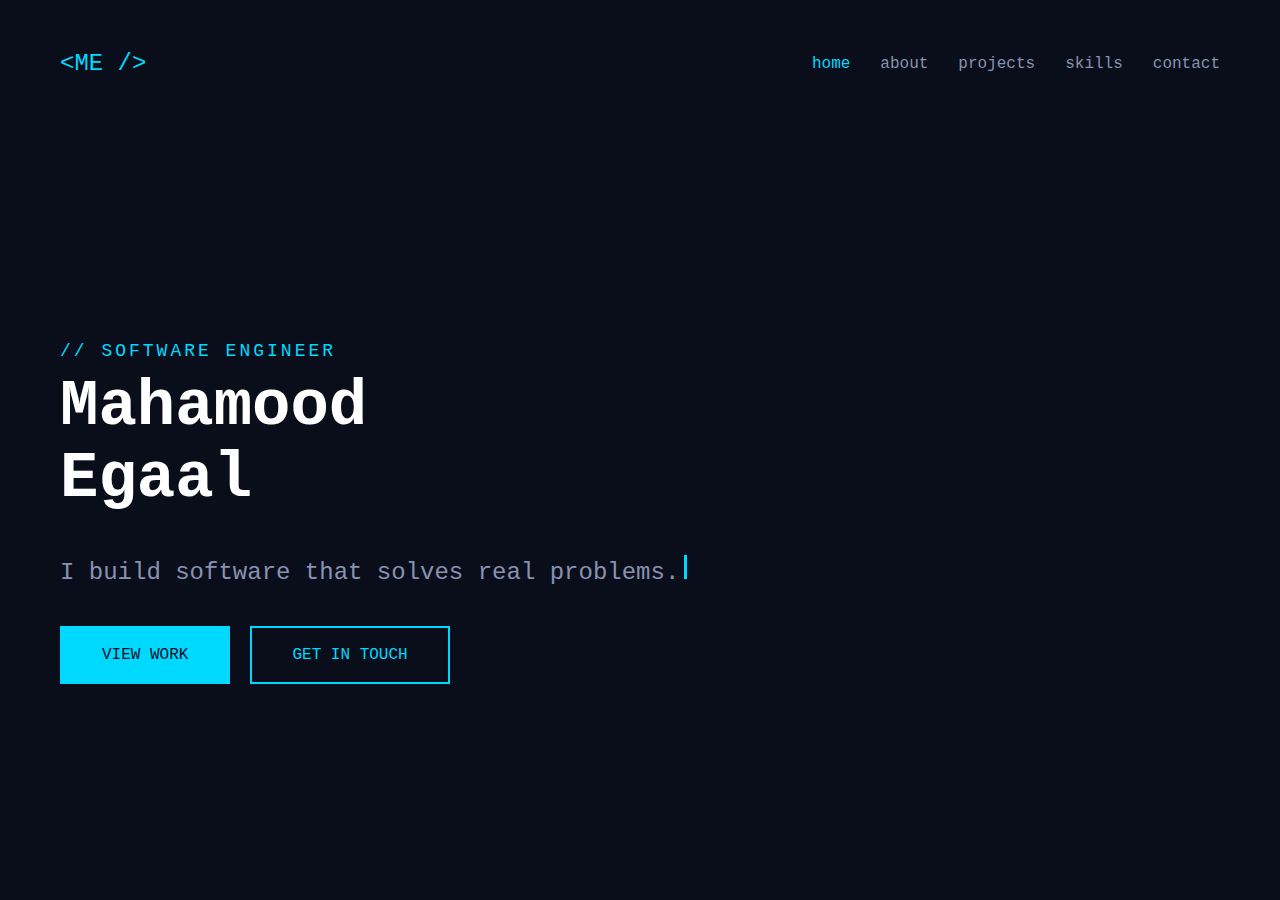
<file: Index.html>
<!DOCTYPE html>
<html lang="en">
<head>
    <meta charset="UTF-8">
    <meta name="viewport" content="width=device-width, initial-scale=1.0">
    <title>Mahamood Egaal - Software Engineer</title>
    <style>
        * {
            margin: 0;
            padding: 0;
            box-sizing: border-box;
        }

        body {
            font-family: 'Courier New', monospace;
            background: #0a0e1a;
            color: #e0e0e0;
            min-height: 100vh;
            overflow-x: hidden;
        }

        .container {
            max-width: 1200px;
            margin: 0 auto;
            padding: 20px;
        }

        /* Navigation */
        nav {
            display: flex;
            justify-content: space-between;
            align-items: center;
            padding: 30px 0;
            margin-bottom: 40px;
        }

        .logo {
            font-size: 24px;
            color: #00d9ff;
        }

        .nav-links {
            display: flex;
            gap: 30px;
            list-style: none;
        }

        .nav-links a {
            color: #8892b0;
            text-decoration: none;
            transition: color 0.3s;
            cursor: pointer;
            font-size: 16px;
        }

        .nav-links a:hover,
        .nav-links a.active {
            color: #00d9ff;
        }

        /* Section styling */
        .section {
            display: none;
            animation: fadeIn 0.5s;
            min-height: 70vh;
        }

        .section.active {
            display: block;
        }

        @keyframes fadeIn {
            from { opacity: 0; transform: translateY(20px); }
            to { opacity: 1; transform: translateY(0); }
        }

        .section-number {
            color: #00d9ff;
            font-size: 14px;
            margin-top: 40px;
            margin-bottom: 30px;
            letter-spacing: 2px;
        }

        h1 {
            font-size: 64px;
            font-weight: bold;
            margin-bottom: 20px;
            color: #fff;
        }

        h2 {
            font-size: 48px;
            font-weight: bold;
            margin-bottom: 40px;
            color: #fff;
        }

        h3 {
            font-size: 28px;
            margin-bottom: 15px;
            color: #fff;
        }

        p {
            line-height: 1.8;
            color: #8892b0;
            font-size: 18px;
            margin-bottom: 20px;
        }

        .highlight {
            color: #00d9ff;
        }

        /* Buttons */
        .btn-group {
            display: flex;
            gap: 20px;
            margin-top: 40px;
        }

        .btn {
            padding: 18px 40px;
            border: 2px solid #00d9ff;
            background: transparent;
            color: #00d9ff;
            font-size: 16px;
            cursor: pointer;
            transition: all 0.3s;
            text-decoration: none;
            display: inline-block;
            font-family: 'Courier New', monospace;
        }

        .btn-primary {
            background: #00d9ff;
            color: #0a0e27;
        }

        .btn:hover {
            background: #00d9ff;
            color: #0a0e27;
            transform: translateY(-2px);
        }

        .btn-primary:hover {
            background: transparent;
            color: #00d9ff;
        }

        /* Home Section */
        #home {
            display: flex;
            flex-direction: column;
            justify-content: center;
            padding-top: 100px;
        }

        .subtitle {
            font-size: 18px;
            color: #00d9ff;
            margin-bottom: 10px;
            letter-spacing: 3px;
        }

        .tagline {
            font-size: 24px;
            color: #8892b0;
            margin-top: 20px;
        }

        .cursor {
            display: inline-block;
            width: 3px;
            height: 24px;
            background: #00d9ff;
            animation: blink 1s infinite;
            margin-left: 5px;
        }

        @keyframes blink {
            0%, 50% { opacity: 1; }
            51%, 100% { opacity: 0; }
        }

        /* About Section */
        .code-block {
            background: rgba(0, 217, 255, 0.03);
            border: 1px solid rgba(0, 217, 255, 0.15);
            padding: 30px;
            margin: 30px 0;
            border-radius: 8px;
            font-family: 'Courier New', monospace;
        }

        .code-comment {
            color: #5a6b7f;
        }

        .code-key {
            color: #00d9ff;
        }

        .code-value {
            color: #ffd700;
        }

        /* Projects Section */
        .projects-grid {
            display: grid;
            grid-template-columns: repeat(auto-fit, minmax(400px, 1fr));
            gap: 30px;
            margin-top: 40px;
        }

        .project-card {
            background: rgba(0, 217, 255, 0.03);
            border: 1px solid rgba(0, 217, 255, 0.15);
            padding: 30px;
            border-radius: 8px;
            transition: all 0.3s;
        }

        .project-card:hover {
            transform: translateY(-5px);
            border-color: #00d9ff;
            background: rgba(0, 217, 255, 0.08);
        }

        .project-category {
            color: #00d9ff;
            font-size: 12px;
            letter-spacing: 2px;
            margin-bottom: 15px;
        }

        .project-tech {
            display: flex;
            flex-wrap: wrap;
            gap: 10px;
            margin-top: 20px;
        }

        .tech-tag {
            padding: 8px 16px;
            background: rgba(0, 217, 255, 0.1);
            border: 1px solid rgba(0, 217, 255, 0.3);
            border-radius: 4px;
            font-size: 14px;
            color: #8892b0;
        }

        /* Skills Section */
        .skills-category {
            margin-bottom: 40px;
        }

        .skills-category h4 {
            color: #8892b0;
            font-size: 14px;
            letter-spacing: 2px;
            margin-bottom: 20px;
        }

        .skills-grid {
            display: flex;
            flex-wrap: wrap;
            gap: 15px;
        }

        .skill-tag {
            padding: 12px 24px;
            background: transparent;
            border: 2px solid #00d9ff;
            border-radius: 25px;
            font-size: 16px;
            color: #00d9ff;
            transition: all 0.3s;
        }

        .skill-tag:hover {
            background: #00d9ff;
            color: #0a0e27;
        }

        /* Contact Section */
        .contact-form {
            max-width: 600px;
            margin-top: 40px;
        }

        .form-group {
            margin-bottom: 25px;
        }

        input, textarea {
            width: 100%;
            padding: 15px;
            background: rgba(0, 217, 255, 0.03);
            border: 1px solid rgba(0, 217, 255, 0.15);
            color: #e0e0e0;
            font-family: 'Courier New', monospace;
            font-size: 16px;
            border-radius: 4px;
            transition: all 0.3s;
        }

        input:focus, textarea:focus {
            outline: none;
            border-color: #00d9ff;
            background: rgba(0, 217, 255, 0.08);
        }

        input::placeholder, textarea::placeholder {
            color: #5a6b7f;
        }

        textarea {
            resize: vertical;
            min-height: 150px;
        }

        /* Responsive */
        @media (max-width: 768px) {
            h1 {
                font-size: 48px;
            }

            h2 {
                font-size: 36px;
            }

            .nav-links {
                gap: 15px;
            }

            .projects-grid {
                grid-template-columns: 1fr;
            }

            .btn-group {
                flex-direction: column;
            }
        }
    </style>
</head>
<body>
    <div class="container">
        <nav>
            <div class="logo">&lt;ME /&gt;</div>
            <ul class="nav-links">
                <li><a href="#" onclick="showSection('home', event)" class="active">home</a></li>
                <li><a href="#" onclick="showSection('about', event)">about</a></li>
                <li><a href="#" onclick="showSection('projects', event)">projects</a></li>
                <li><a href="#" onclick="showSection('skills', event)">skills</a></li>
                <li><a href="#" onclick="showSection('contact', event)">contact</a></li>
            </ul>
        </nav>

        <!-- HOME SECTION -->
        <section id="home" class="section active">
            <div class="subtitle">// SOFTWARE ENGINEER</div>
            <h1>Mahamood<br>Egaal</h1>
            <div class="tagline">I build software that solves real problems.<span class="cursor"></span></div>
            <div class="btn-group">
                <button class="btn btn-primary" onclick="showSection('projects', event)">VIEW WORK</button>
                <button class="btn" onclick="showSection('contact', event)">GET IN TOUCH</button>
            </div>
        </section>

        <!-- ABOUT SECTION -->
        <section id="about" class="section">
            <div class="section-number">01 // ABOUT</div>
            <h2>Who I Am</h2>
            <p>I'm a software engineer with <span class="highlight">3 years of experience</span> turning complex problems into elegant, scalable solutions. I work across the full stack, but I'm particularly passionate about building robust APIs and intuitive user interfaces.</p>
            <p>When you hire me, you get someone who cares about clean code, clear communication, and delivering on time. I've worked with startups and established companies alike, and I understand that great software is about solving business problems, not just writing code.</p>

            <div class="code-block">
                <div class="code-comment">// quick_stats.json</div>
                <br>
                <div><span class="code-key">"experience"</span>: <span class="code-value">"3 years"</span>,</div>
                <div><span class="code-key">"projects_delivered"</span>: <span class="code-value">25</span>,</div>
                <div><span class="code-key">"happy_clients"</span>: <span class="code-value">15</span>,</div>
                <div><span class="code-key">"availability"</span>: <span class="code-value">true</span></div>
            </div>
        </section>

        <!-- PROJECTS SECTION -->
        <section id="projects" class="section">
            <div class="section-number">02 // WORK</div>
            <h2>Selected Projects</h2>

            <div class="projects-grid">
                <div class="project-card">
                    <div class="project-category">FULL STACK</div>
                    <h3>Hidayat E-Learning Platform</h3>
                    <p>Full-featured educational e-learning platform designed to deliver structured courses, interactive user experiences, and Islamic educational blog content. Includes built-in eCommerce system for selling courses and digital products, user authentication, and responsive design for seamless access across devices.</p>
                    <div class="project-tech">
                        <span class="tech-tag">Django</span>
                        <span class="tech-tag">JavaScript</span>
                        <span class="tech-tag">CSS</span>
                        <span class="tech-tag">REST API</span>
                        <span class="tech-tag">PostgreSQL</span>
                    </div>
                </div>

                <div class="project-card">
                    <div class="project-category">FULL STACK</div>
                    <h3>TaxGen AI</h3>
                    <p>Collaborative, Chat Room-style platform designed to help users get top-tier support for their tax affairs. Users can create and join topic-based rooms to discuss tax issues in real time, share insights, and receive AI-assisted guidance. Built with focus on scalability, real-time communication, and mobile responsiveness.</p>
                    <div class="project-tech">
                        <span class="tech-tag">Django</span>
                        <span class="tech-tag">JavaScript</span>
                        <span class="tech-tag">CSS</span>
                        <span class="tech-tag">REST API</span>
                        <span class="tech-tag">MongoDB</span>
                        <span class="tech-tag">AI Integration</span>
                    </div>
                </div>
            </div>
        </section>

        <!-- SKILLS SECTION -->
        <section id="skills" class="section">
            <div class="section-number">03 // SKILLS</div>
            <h2>Tech Stack</h2>

            <div class="skills-category">
                <h4>LANGUAGES</h4>
                <div class="skills-grid">
                    <span class="skill-tag">JavaScript (ES6+)</span>
                    <span class="skill-tag">Python</span>
                    <span class="skill-tag">HTML5</span>
                    <span class="skill-tag">CSS3</span>
                    <span class="skill-tag">MySQL</span>
                </div>
            </div>

            <div class="skills-category">
                <h4>FRONTEND</h4>
                <div class="skills-grid">
                    <span class="skill-tag">React</span>
                    <span class="skill-tag">Tailwind CSS</span>
                </div>
            </div>

            <div class="skills-category">
                <h4>BACKEND</h4>
                <div class="skills-grid">
                    <span class="skill-tag">Django</span>
                    <span class="skill-tag">RESTful API Design</span>
                    <span class="skill-tag">API Integration</span>
                </div>
            </div>

            <div class="skills-category">
                <h4>CLOUD & DEVOPS</h4>
                <div class="skills-grid">
                    <span class="skill-tag">Azure</span>
                    <span class="skill-tag">AWS</span>
                    <span class="skill-tag">CI/CD Pipelines</span>
                    <span class="skill-tag">Git (GitLab)</span>
                    <span class="skill-tag">Script Automation</span>
                    <span class="skill-tag">Agile Workflows</span>
                </div>
            </div>
        </section>

        <!-- CONTACT SECTION -->
        <section id="contact" class="section">
            <div class="section-number">04 // CONTACT</div>
            <h2>Let's Work Together</h2>
            <p>Have a project in mind? I'm currently available for freelance work. Drop me a message and let's discuss how I can help.</p>

         <form class="contact-form" name="contact" method="POST" data-netlify="true">
           <input type="hidden" name="form-name" value="contact">
    
           <div class="form-group">
             <input type="text" name="name" placeholder="Your Name" required>
           </div>
           <div class="form-group">
            <input type="email" name="email" placeholder="Your Email" required>
           </div>
           <div class="form-group">
            <textarea name="message" placeholder="Tell me about your project..." required></textarea>
           </div>
           <button type="submit" class="btn btn-primary">SEND MESSAGE</button>
          </form>

        </section>
    </div>

    <script>
        function showSection(sectionId, event) {
            if (event) {
                event.preventDefault();
            }
            
            document.querySelectorAll('.section').forEach(section => {
                section.classList.remove('active');
            });

            document.getElementById(sectionId).classList.add('active');

            document.querySelectorAll('.nav-links a').forEach(link => {
                link.classList.remove('active');
            });
            
            if (event && event.target) {
                event.target.classList.add('active');
            }

            window.scrollTo({ top: 0, behavior: 'smooth' });
        }

        
    </script>
</body>
</html>
</file>
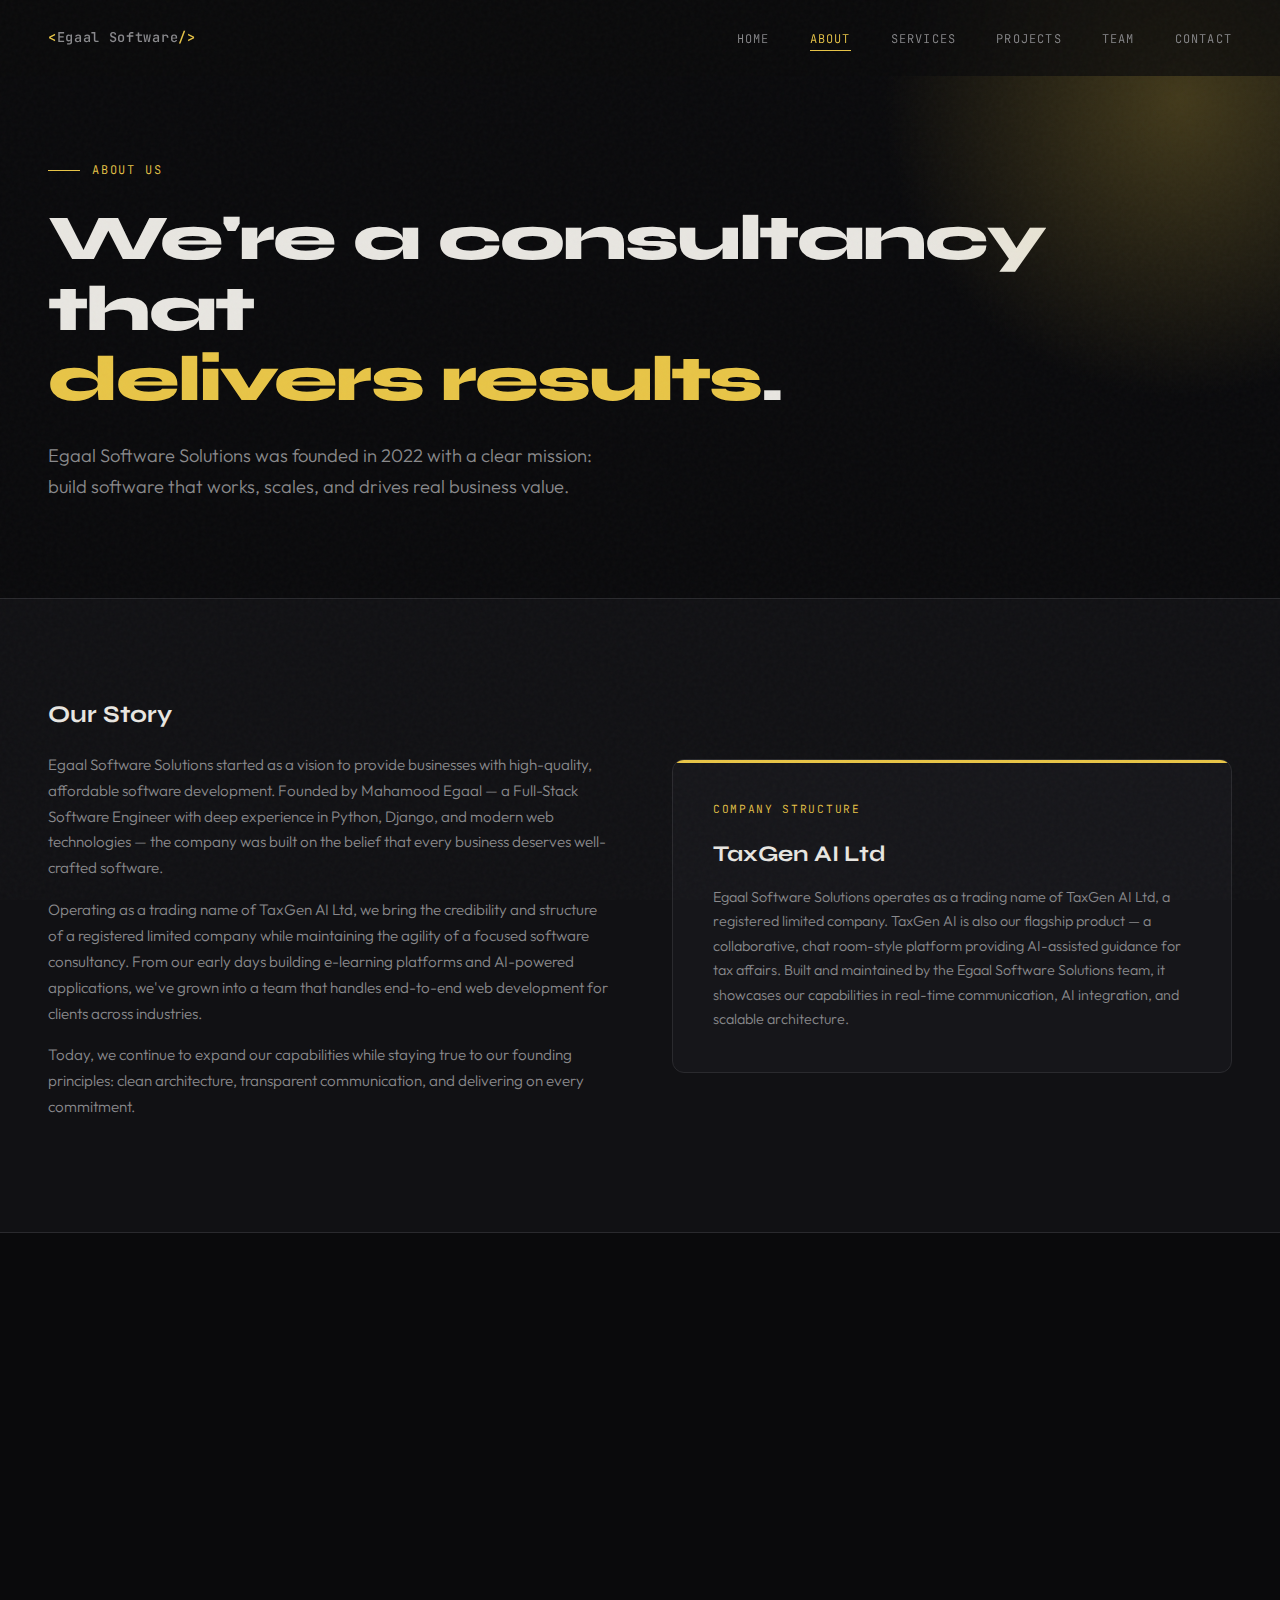
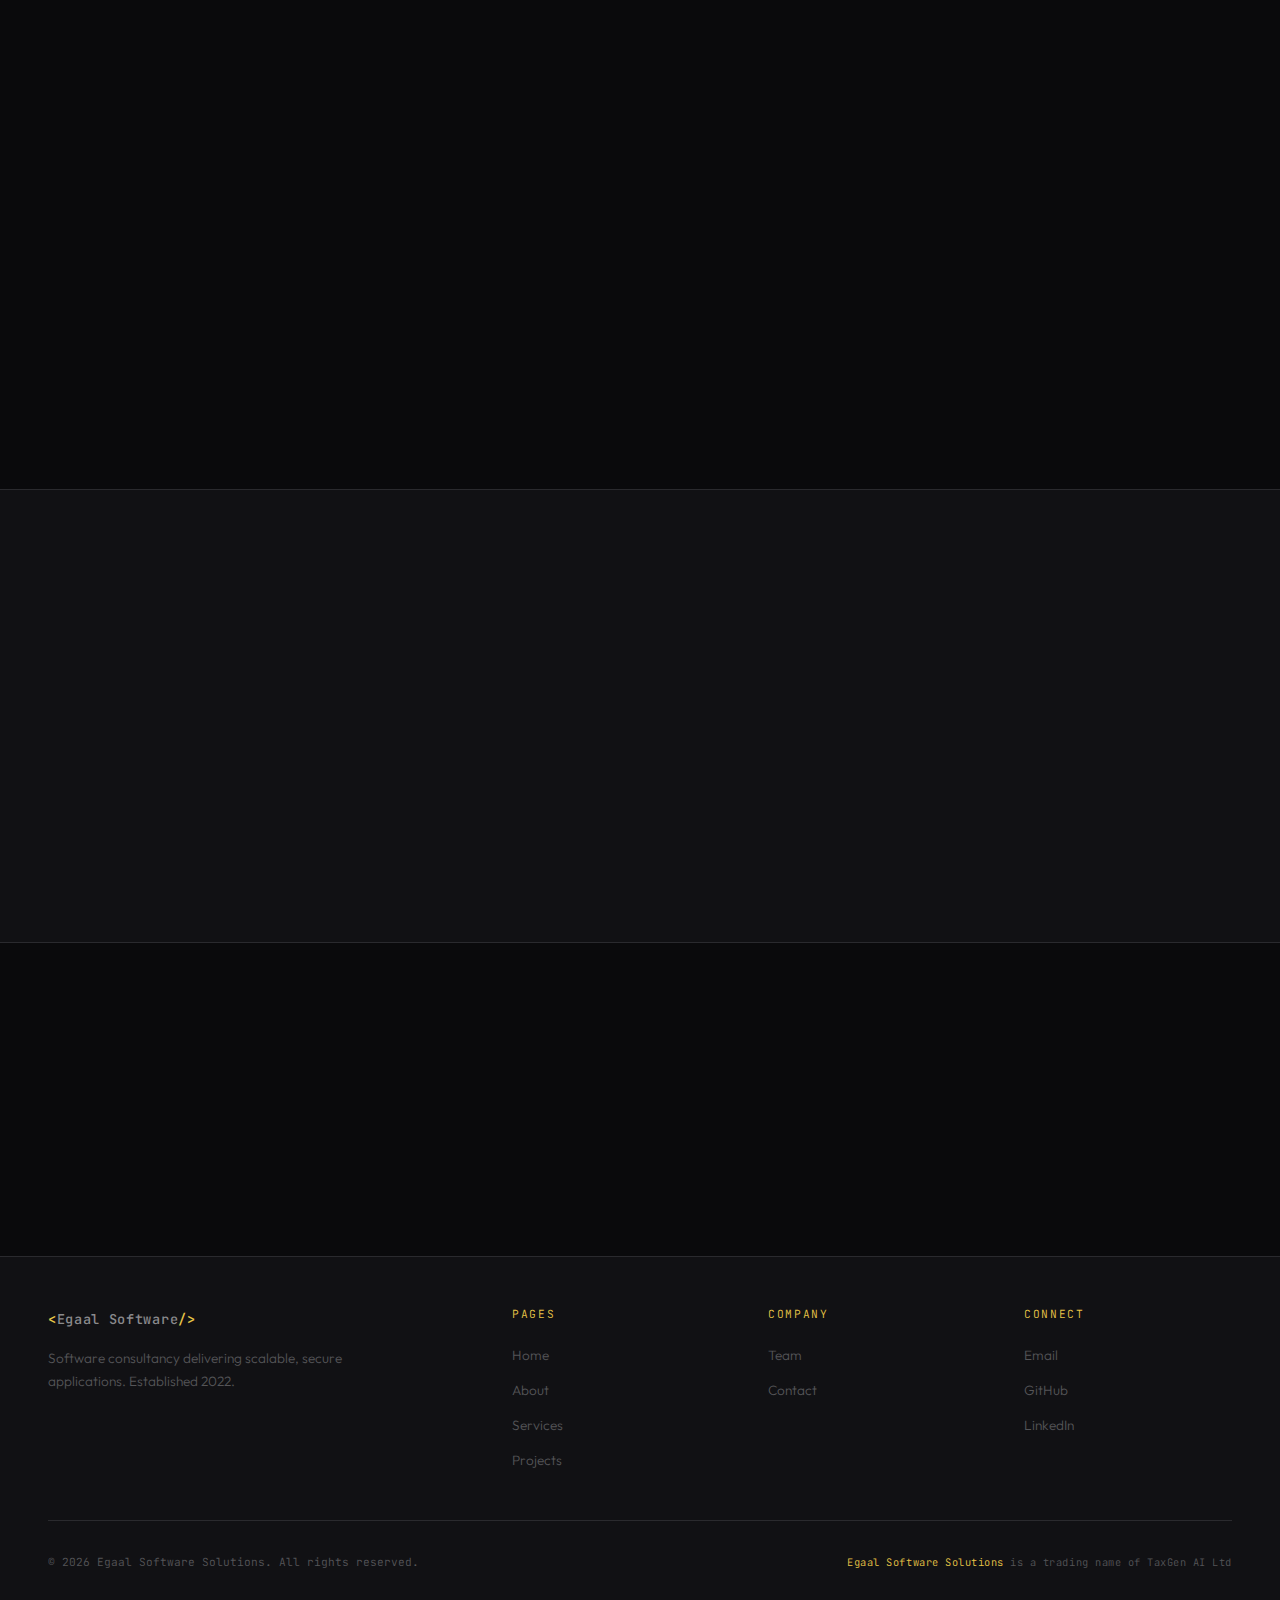
<file: about.html>
<!DOCTYPE html>
<html lang="en">
<head>
    <meta charset="UTF-8">
    <meta name="viewport" content="width=device-width, initial-scale=1.0">
    <title>About — Egaal Software Solutions</title>
    <link rel="icon" type="image/svg+xml" href="favicon.svg">
    <link rel="preconnect" href="https://fonts.googleapis.com">
    <link href="https://fonts.googleapis.com/css2?family=Syne:wght@400;600;700;800&family=JetBrains+Mono:wght@300;400;500&family=Outfit:wght@300;400;500;600&display=swap" rel="stylesheet">
    <link rel="stylesheet" href="style.css">
    <style>
        .about-grid {
            display: grid;
            grid-template-columns: 1fr 1fr;
            gap: 4rem;
            align-items: start;
        }

        .about-text {
            font-size: 1.05rem;
            color: var(--text-dim);
        }

        .about-text p { margin-bottom: 1.25rem; }

        .values-grid {
            display: grid;
            grid-template-columns: repeat(3, 1fr);
            gap: 1.5rem;
        }

        .value-card {
            background: var(--bg-card);
            border: 1px solid var(--border);
            padding: 2rem;
            border-radius: 8px;
            transition: all 0.3s;
        }

        .value-card:hover {
            border-color: var(--accent-dim);
            transform: translateY(-3px);
        }

        .value-icon {
            font-size: 1.5rem;
            margin-bottom: 1rem;
        }

        .value-card h3 {
            font-family: var(--font-display);
            font-size: 1.1rem;
            font-weight: 700;
            margin-bottom: 0.75rem;
        }

        .value-card p {
            font-size: 0.88rem;
            color: var(--text-dim);
            line-height: 1.6;
        }

        .story-section {
            display: grid;
            grid-template-columns: 1fr 1fr;
            gap: 4rem;
            align-items: center;
        }

        .story-text h3 {
            font-family: var(--font-display);
            font-size: 1.5rem;
            font-weight: 700;
            margin-bottom: 1rem;
        }

        .story-text p {
            font-size: 0.95rem;
            color: var(--text-dim);
            margin-bottom: 1rem;
            line-height: 1.7;
        }

        .association-card {
            background: var(--bg-card);
            border: 1px solid var(--border);
            border-radius: 12px;
            padding: 2.5rem;
            position: relative;
            overflow: hidden;
        }

        .association-card::before {
            content: '';
            position: absolute;
            top: 0;
            left: 0;
            width: 100%;
            height: 3px;
            background: var(--accent);
        }

        .association-label {
            font-family: var(--font-mono);
            font-size: 0.7rem;
            color: var(--accent);
            letter-spacing: 0.15em;
            text-transform: uppercase;
            margin-bottom: 1rem;
        }

        .association-card h3 {
            font-family: var(--font-display);
            font-size: 1.4rem;
            font-weight: 700;
            margin-bottom: 0.75rem;
        }

        .association-card p {
            font-size: 0.9rem;
            color: var(--text-dim);
            line-height: 1.7;
        }

        .tech-stack {
            display: flex;
            flex-wrap: wrap;
            gap: 0.75rem;
            margin-top: 2rem;
        }

        .tech-item {
            font-family: var(--font-mono);
            font-size: 0.75rem;
            padding: 0.5rem 1rem;
            background: var(--accent-dim);
            color: var(--accent);
            border-radius: 4px;
            letter-spacing: 0.03em;
        }

        @media (max-width: 900px) {
            .about-grid, .story-section { grid-template-columns: 1fr; gap: 2.5rem; }
            .values-grid { grid-template-columns: 1fr; }
        }
    </style>
</head>
<body>

<nav id="navbar">
    <a href="index.html" class="logo">&lt;<span>Egaal Software</span>/&gt;</a>
    <ul class="nav-links" id="navLinks">
        <li><a href="index.html">Home</a></li>
        <li><a href="about.html" class="active">About</a></li>
        <li><a href="services.html">Services</a></li>
        <li><a href="projects.html">Projects</a></li>
        <li><a href="team.html">Team</a></li>
        <li><a href="contact.html">Contact</a></li>
    </ul>
    <button class="hamburger" id="hamburger" aria-label="Toggle menu">
        <span></span><span></span><span></span>
    </button>
</nav>
<div class="nav-overlay" id="navOverlay"></div>

<!-- PAGE HERO -->
<section class="page-hero">
    <div class="page-hero-tag">About Us</div>
    <h1>We're a consultancy that<br><span class="highlight">delivers results</span>.</h1>
    <p>Egaal Software Solutions was founded in 2022 with a clear mission: build software that works, scales, and drives real business value.</p>
</section>

<!-- STORY -->
<section style="background: var(--bg-elevated); border-top: 1px solid var(--border); border-bottom: 1px solid var(--border);">
    <div class="story-section">
        <div class="story-text reveal">
            <h3>Our Story</h3>
            <p>Egaal Software Solutions started as a vision to provide businesses with high-quality, affordable software development. Founded by Mahamood Egaal — a Full-Stack Software Engineer with deep experience in Python, Django, and modern web technologies — the company was built on the belief that every business deserves well-crafted software.</p>
            <p>Operating as a trading name of TaxGen AI Ltd, we bring the credibility and structure of a registered limited company while maintaining the agility of a focused software consultancy. From our early days building e-learning platforms and AI-powered applications, we've grown into a team that handles end-to-end web development for clients across industries.</p>
            <p>Today, we continue to expand our capabilities while staying true to our founding principles: clean architecture, transparent communication, and delivering on every commitment.</p>
        </div>
        <div class="reveal">
            <div class="association-card">
                <div class="association-label">Company Structure</div>
                <h3>TaxGen AI Ltd</h3>
                <p>Egaal Software Solutions operates as a trading name of TaxGen AI Ltd, a registered limited company. TaxGen AI is also our flagship product — a collaborative, chat room-style platform providing AI-assisted guidance for tax affairs. Built and maintained by the Egaal Software Solutions team, it showcases our capabilities in real-time communication, AI integration, and scalable architecture.</p>
            </div>
        </div>
    </div>
</section>

<!-- VALUES -->
<section>
    <div class="section-header reveal">
        <div class="section-label">Our Approach</div>
        <h2 class="section-title">What We Stand For</h2>
    </div>
    <div class="values-grid">
        <div class="value-card reveal">
            <div class="value-icon">◈</div>
            <h3>Clean Architecture</h3>
            <p>We write code that's not just functional — it's maintainable, well-documented, and built for the long term. No shortcuts, no technical debt.</p>
        </div>
        <div class="value-card reveal">
            <div class="value-icon">⬡</div>
            <h3>Transparent Process</h3>
            <p>You'll always know where your project stands. We work in agile sprints with regular updates, demos, and open communication throughout.</p>
        </div>
        <div class="value-card reveal">
            <div class="value-icon">◇</div>
            <h3>Delivery Focused</h3>
            <p>We don't just build — we ship. Every project comes with clear timelines, milestones, and a commitment to delivering on schedule.</p>
        </div>
        <div class="value-card reveal">
            <div class="value-icon">△</div>
            <h3>Scalable Solutions</h3>
            <p>Every application we build is designed to grow with your business. From database design to cloud infrastructure, we plan for scale from day one.</p>
        </div>
        <div class="value-card reveal">
            <div class="value-icon">□</div>
            <h3>Security First</h3>
            <p>Authentication, data protection, and secure deployment are baked into every project from the start — not bolted on as an afterthought.</p>
        </div>
        <div class="value-card reveal">
            <div class="value-icon">○</div>
            <h3>Ongoing Support</h3>
            <p>Our relationship doesn't end at launch. We provide maintenance, monitoring, and iterative improvements to keep your product at its best.</p>
        </div>
    </div>
</section>

<!-- TECH STACK -->
<section style="background: var(--bg-elevated); border-top: 1px solid var(--border); border-bottom: 1px solid var(--border);">
    <div class="section-header reveal">
        <div class="section-label">Our Stack</div>
        <h2 class="section-title">Technologies We Use</h2>
    </div>
    <div class="tech-stack reveal">
        <span class="tech-item">Python</span>
        <span class="tech-item">Django</span>
        <span class="tech-item">JavaScript (ES6+)</span>
        <span class="tech-item">React</span>
        <span class="tech-item">HTML5</span>
        <span class="tech-item">CSS3</span>
        <span class="tech-item">Tailwind CSS</span>
        <span class="tech-item">Bootstrap</span>
        <span class="tech-item">REST APIs</span>
        <span class="tech-item">PostgreSQL</span>
        <span class="tech-item">MongoDB</span>
        <span class="tech-item">MySQL</span>
        <span class="tech-item">Git / GitLab</span>
        <span class="tech-item">Docker</span>
        <span class="tech-item">Kubernetes</span>
        <span class="tech-item">Azure</span>
        <span class="tech-item">AWS</span>
        <span class="tech-item">CI/CD Pipelines</span>
        <span class="tech-item">Agile / Scrum</span>
    </div>
</section>

<!-- STATS -->
<section>
    <div class="stats-grid reveal">
        <div class="stat-card">
            <div class="stat-number">2022</div>
            <div class="stat-label">Established</div>
        </div>
        <div class="stat-card">
            <div class="stat-number">20+</div>
            <div class="stat-label">Projects Delivered</div>
        </div>
        <div class="stat-card">
            <div class="stat-number">10+</div>
            <div class="stat-label">Technologies</div>
        </div>
        <div class="stat-card">
            <div class="stat-number">5K+</div>
            <div class="stat-label">Commits Made</div>
        </div>
    </div>
</section>

<!-- FOOTER -->
<footer>
    <div class="footer-grid">
        <div class="footer-brand">
            <a href="index.html" class="logo">&lt;<span>Egaal Software</span>/&gt;</a>
            <p>Software consultancy delivering scalable, secure applications. Established 2022.</p>
        </div>
        <div>
            <div class="footer-heading">Pages</div>
            <div class="footer-links">
                <a href="index.html">Home</a>
                <a href="about.html">About</a>
                <a href="services.html">Services</a>
                <a href="projects.html">Projects</a>
            </div>
        </div>
        <div>
            <div class="footer-heading">Company</div>
            <div class="footer-links">
                <a href="team.html">Team</a>
                <a href="contact.html">Contact</a>
            </div>
        </div>
        <div>
            <div class="footer-heading">Connect</div>
            <div class="footer-links">
                <a href="mailto:egaalsoftwaresolutions@builtbyegaal.com">Email</a>
                <a href="https://github.com/MEgaal02">GitHub</a>
                <a href="https://linkedin.com/in/mahmoodegaal">LinkedIn</a>
            </div>
        </div>
    </div>
    <div class="footer-bottom">
        <div class="footer-text">© 2026 Egaal Software Solutions. All rights reserved.</div>
        <div class="footer-association"><span>Egaal Software Solutions</span> is a trading name of TaxGen AI Ltd</div>
    </div>
</footer>

<script src="main.js"></script>
</body>
</html>
</file>
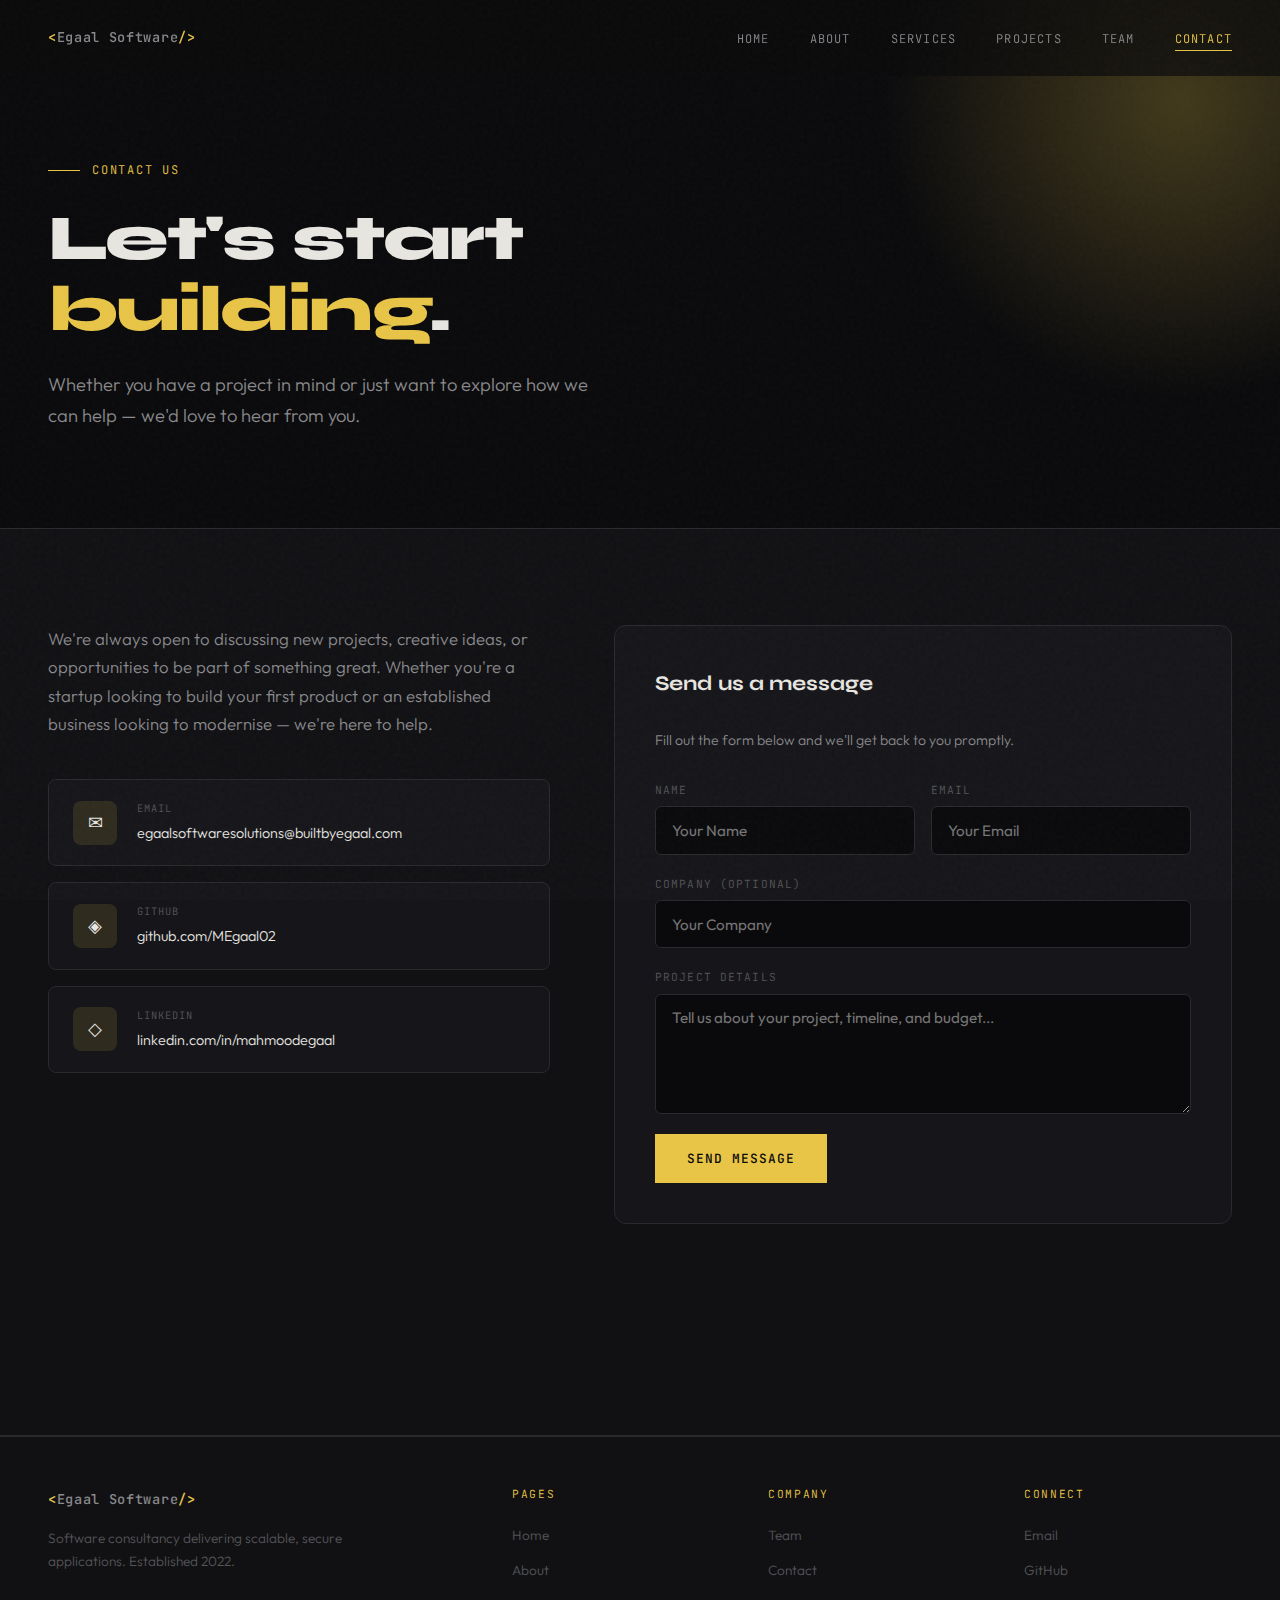
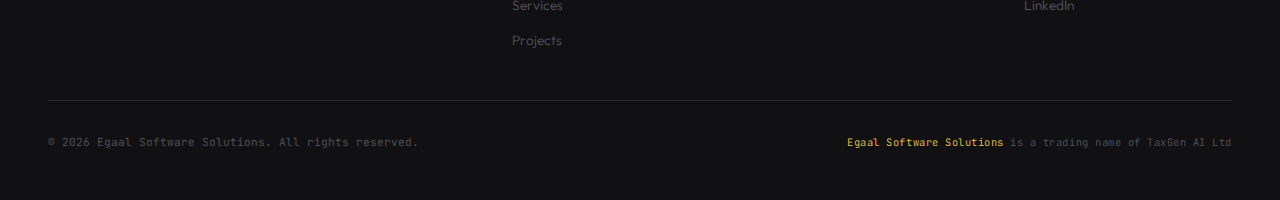
<file: contact.html>
<!DOCTYPE html>
<html lang="en">
<head>
    <meta charset="UTF-8">
    <meta name="viewport" content="width=device-width, initial-scale=1.0">
    <title>Contact — Egaal Software Solutions</title>
    <link rel="icon" type="image/svg+xml" href="favicon.svg">
    <link rel="preconnect" href="https://fonts.googleapis.com">
    <link href="https://fonts.googleapis.com/css2?family=Syne:wght@400;600;700;800&family=JetBrains+Mono:wght@300;400;500&family=Outfit:wght@300;400;500;600&display=swap" rel="stylesheet">
    <link rel="stylesheet" href="style.css">
    <style>
        .contact-grid {
            display: grid;
            grid-template-columns: 1fr 1fr;
            gap: 4rem;
            align-items: start;
        }

        .contact-text {
            font-size: 1.05rem;
            color: var(--text-dim);
            margin-bottom: 2.5rem;
            line-height: 1.7;
        }

        .contact-cards {
            display: flex;
            flex-direction: column;
            gap: 1rem;
        }

        .contact-card {
            display: flex;
            align-items: center;
            gap: 1.25rem;
            font-family: var(--font-body);
            font-size: 0.9rem;
            color: var(--text);
            text-decoration: none;
            padding: 1.25rem 1.5rem;
            background: var(--bg-card);
            border: 1px solid var(--border);
            border-radius: 8px;
            transition: all 0.3s;
        }

        .contact-card:hover {
            border-color: var(--accent);
            color: var(--accent);
            transform: translateX(4px);
        }

        .contact-card-icon {
            width: 44px;
            height: 44px;
            background: var(--accent-dim);
            border-radius: 8px;
            display: flex;
            align-items: center;
            justify-content: center;
            font-size: 1.1rem;
            flex-shrink: 0;
        }

        .contact-card-details {
            display: flex;
            flex-direction: column;
        }

        .contact-card-label {
            font-family: var(--font-mono);
            font-size: 0.65rem;
            color: var(--text-muted);
            letter-spacing: 0.1em;
            text-transform: uppercase;
            margin-bottom: 0.2rem;
        }

        .contact-form {
            display: flex;
            flex-direction: column;
            gap: 1.25rem;
            background: var(--bg-card);
            border: 1px solid var(--border);
            border-radius: 12px;
            padding: 2.5rem;
        }

        .contact-form h3 {
            font-family: var(--font-display);
            font-size: 1.3rem;
            font-weight: 700;
            margin-bottom: 0.5rem;
        }

        .contact-form p {
            font-size: 0.88rem;
            color: var(--text-dim);
            margin-bottom: 0.5rem;
        }

        .form-row {
            display: grid;
            grid-template-columns: 1fr 1fr;
            gap: 1rem;
        }

        .response-time {
            background: var(--bg-card);
            border: 1px solid var(--border);
            border-radius: 8px;
            padding: 1.5rem;
            text-align: center;
            margin-top: 1.5rem;
        }

        .response-time h4 {
            font-family: var(--font-mono);
            font-size: 0.7rem;
            color: var(--accent);
            letter-spacing: 0.15em;
            text-transform: uppercase;
            margin-bottom: 0.5rem;
        }

        .response-time p {
            font-size: 0.88rem;
            color: var(--text-dim);
        }

        @media (max-width: 900px) {
            .contact-grid { grid-template-columns: 1fr; gap: 2.5rem; }
            .form-row { grid-template-columns: 1fr; }
        }
    </style>
</head>
<body>

<nav id="navbar">
    <a href="index.html" class="logo">&lt;<span>Egaal Software</span>/&gt;</a>
    <ul class="nav-links" id="navLinks">
        <li><a href="index.html">Home</a></li>
        <li><a href="about.html">About</a></li>
        <li><a href="services.html">Services</a></li>
        <li><a href="projects.html">Projects</a></li>
        <li><a href="team.html">Team</a></li>
        <li><a href="contact.html" class="active">Contact</a></li>
    </ul>
    <button class="hamburger" id="hamburger" aria-label="Toggle menu">
        <span></span><span></span><span></span>
    </button>
</nav>
<div class="nav-overlay" id="navOverlay"></div>

<!-- PAGE HERO -->
<section class="page-hero">
    <div class="page-hero-tag">Contact Us</div>
    <h1>Let's start<br><span class="highlight">building</span>.</h1>
    <p>Whether you have a project in mind or just want to explore how we can help — we'd love to hear from you.</p>
</section>

<!-- CONTACT -->
<section style="background: var(--bg-elevated); border-top: 1px solid var(--border); border-bottom: 1px solid var(--border);">
    <div class="contact-grid">
        <div>
            <p class="contact-text reveal">We're always open to discussing new projects, creative ideas, or opportunities to be part of something great. Whether you're a startup looking to build your first product or an established business looking to modernise — we're here to help.</p>

            <div class="contact-cards reveal">
                <a href="mailto:egaalsoftwaresolutions@builtbyegaal.com" class="contact-card">
                    <div class="contact-card-icon">✉</div>
                    <div class="contact-card-details">
                        <div class="contact-card-label">Email</div>
                        egaalsoftwaresolutions@builtbyegaal.com
                    </div>
                </a>
                <a href="https://github.com/MEgaal02" class="contact-card">
                    <div class="contact-card-icon">◈</div>
                    <div class="contact-card-details">
                        <div class="contact-card-label">GitHub</div>
                        github.com/MEgaal02
                    </div>
                </a>
                <a href="https://linkedin.com/in/mahmoodegaal" class="contact-card">
                    <div class="contact-card-icon">◇</div>
                    <div class="contact-card-details">
                        <div class="contact-card-label">LinkedIn</div>
                        linkedin.com/in/mahmoodegaal
                    </div>
                </a>
            </div>

            <div class="response-time reveal">
                <h4>Average Response Time</h4>
                <p>We typically respond within 24 hours on business days.</p>
            </div>

            <div class="response-time reveal" style="margin-top: 1rem; border-color: var(--accent-dim);">
                <h4>Legal Entity</h4>
                <p>Egaal Software Solutions is a trading name of TaxGen AI Ltd. All contracts and invoices are issued through TaxGen AI Ltd.</p>
            </div>
        </div>

        <form class="contact-form reveal" name="contact" method="POST" data-netlify="true" data-netlify-honeypot="bot-field" action="/thank-you.html">
            <input type="hidden" name="form-name" value="contact">
            <p style="display:none"><input name="bot-field"></p>
            <h3>Send us a message</h3>
            <p>Fill out the form below and we'll get back to you promptly.</p>
            <div class="form-row">
                <div class="form-group">
                    <label>Name</label>
                    <input type="text" name="name" placeholder="Your Name" required>
                </div>
                <div class="form-group">
                    <label>Email</label>
                    <input type="email" name="email" placeholder="Your Email" required>
                </div>
            </div>
            <div class="form-group">
                <label>Company (Optional)</label>
                <input type="text" name="company" placeholder="Your Company">
            </div>
            <div class="form-group">
                <label>Project Details</label>
                <textarea name="message" placeholder="Tell us about your project, timeline, and budget..." required></textarea>
            </div>
            <button type="submit" class="btn-primary" style="width: fit-content;">SEND MESSAGE</button>
        </form>
    </div>
</section>

<!-- FOOTER -->
<footer>
    <div class="footer-grid">
        <div class="footer-brand">
            <a href="index.html" class="logo">&lt;<span>Egaal Software</span>/&gt;</a>
            <p>Software consultancy delivering scalable, secure applications. Established 2022.</p>
        </div>
        <div>
            <div class="footer-heading">Pages</div>
            <div class="footer-links">
                <a href="index.html">Home</a>
                <a href="about.html">About</a>
                <a href="services.html">Services</a>
                <a href="projects.html">Projects</a>
            </div>
        </div>
        <div>
            <div class="footer-heading">Company</div>
            <div class="footer-links">
                <a href="team.html">Team</a>
                <a href="contact.html">Contact</a>
            </div>
        </div>
        <div>
            <div class="footer-heading">Connect</div>
            <div class="footer-links">
                <a href="mailto:egaalsoftwaresolutions@builtbyegaal.com">Email</a>
                <a href="https://github.com/MEgaal02">GitHub</a>
                <a href="https://linkedin.com/in/mahmoodegaal">LinkedIn</a>
            </div>
        </div>
    </div>
    <div class="footer-bottom">
        <div class="footer-text">© 2026 Egaal Software Solutions. All rights reserved.</div>
        <div class="footer-association"><span>Egaal Software Solutions</span> is a trading name of TaxGen AI Ltd</div>
    </div>
</footer>

<script src="main.js"></script>
</body>
</html>
</file>
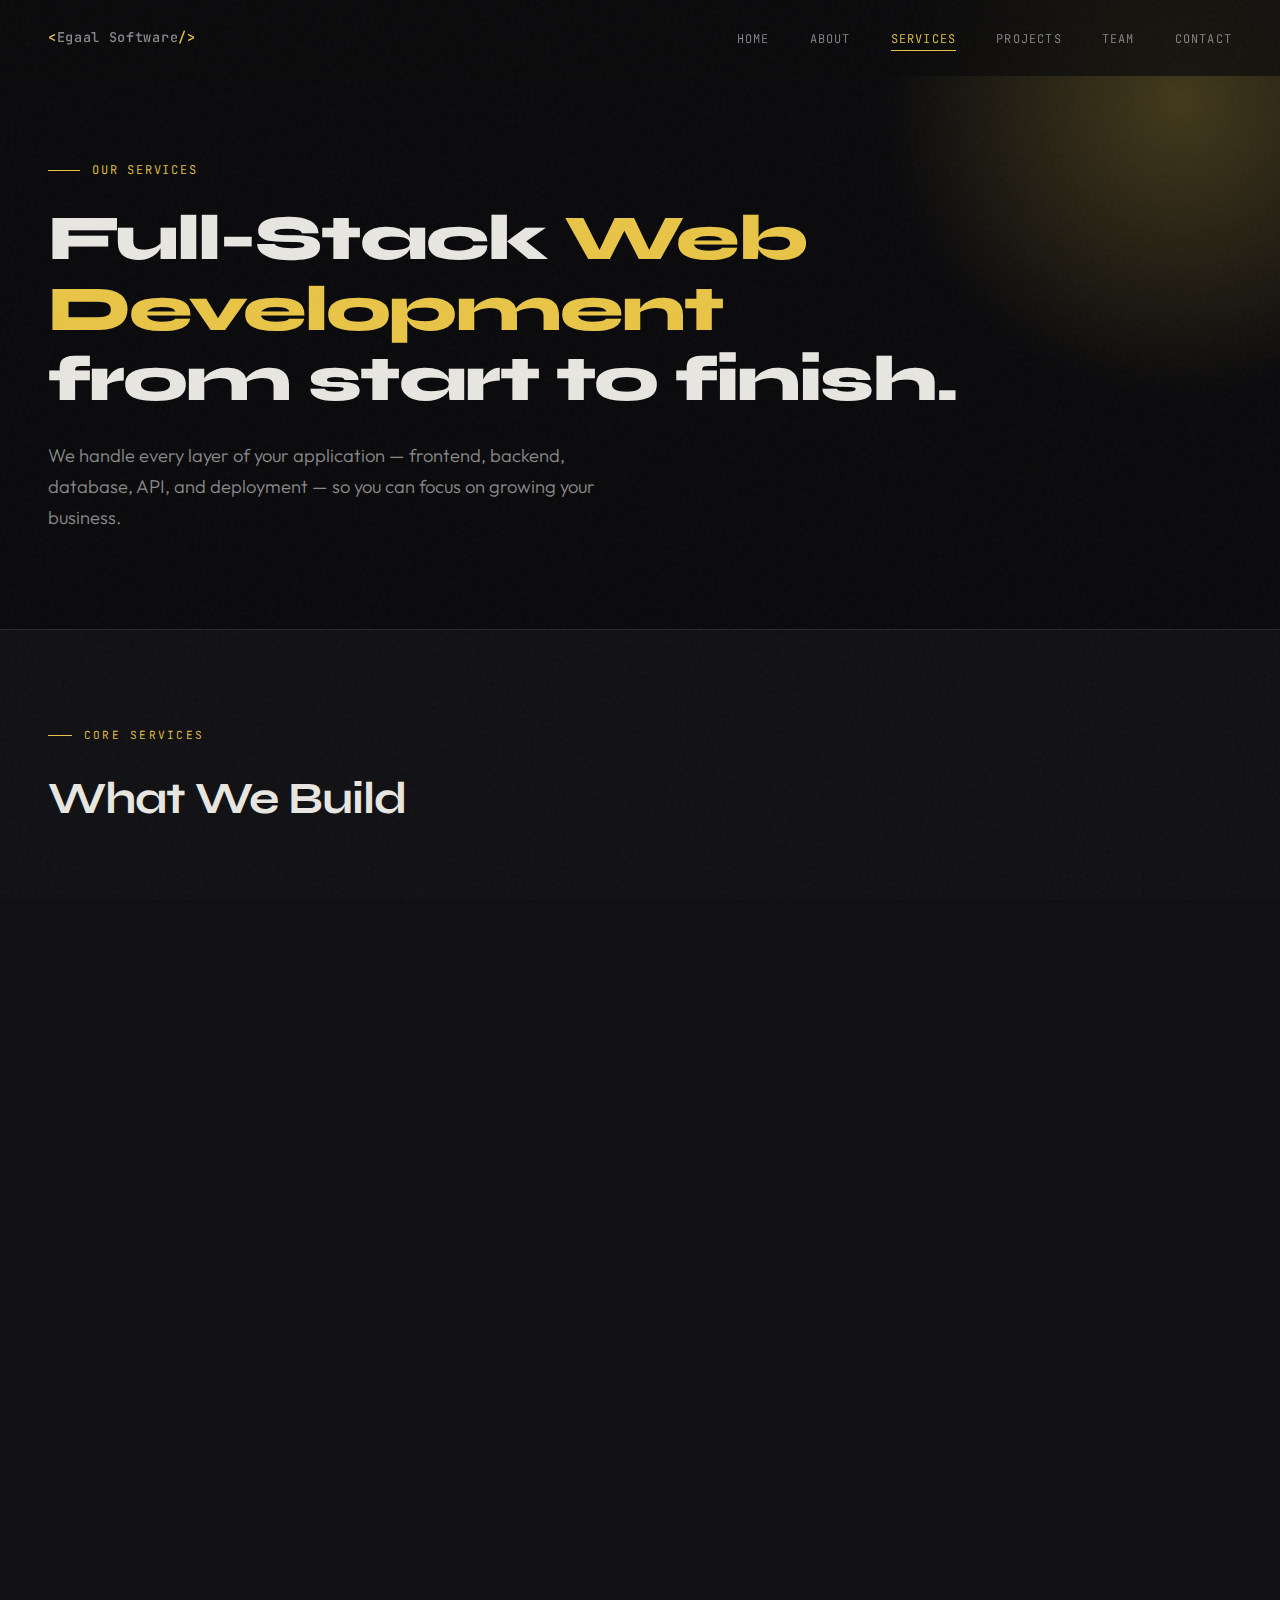
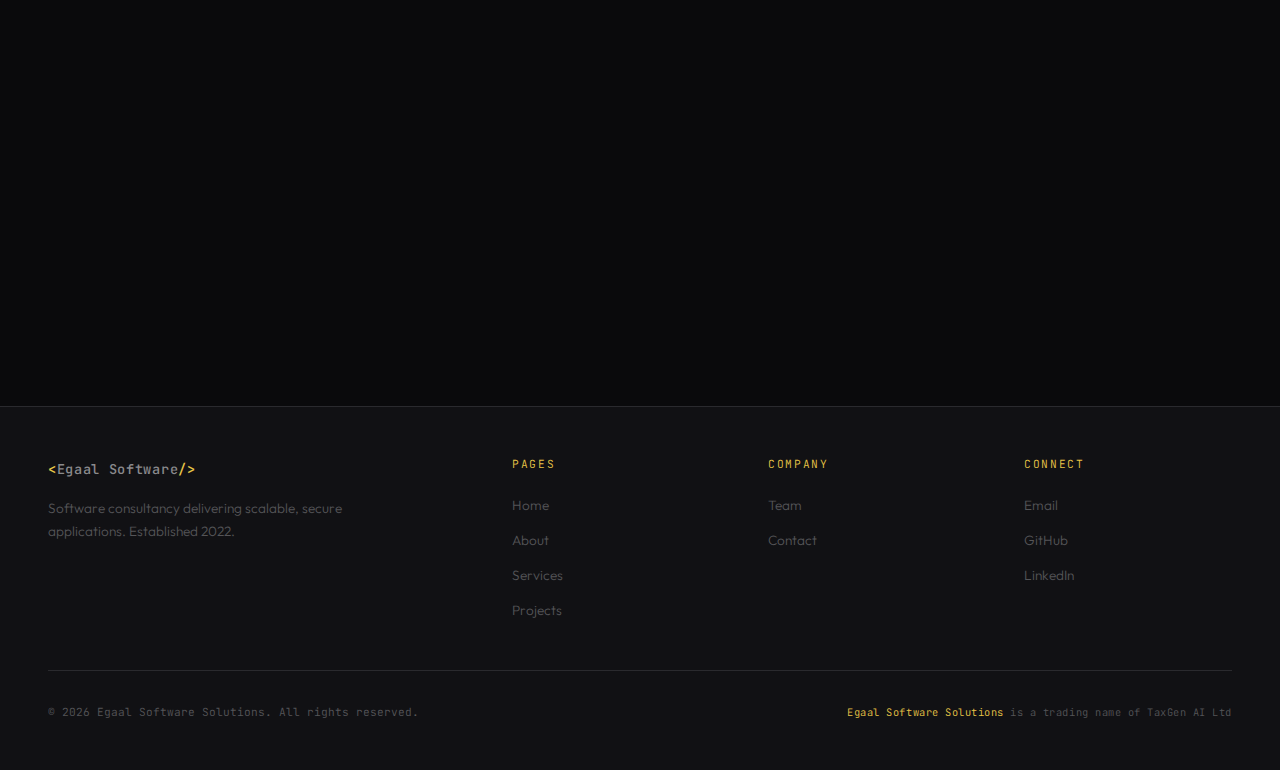
<file: services.html>
<!DOCTYPE html>
<html lang="en">
<head>
    <meta charset="UTF-8">
    <meta name="viewport" content="width=device-width, initial-scale=1.0">
    <title>Services — Egaal Software Solutions</title>
    <link rel="icon" type="image/svg+xml" href="favicon.svg">
    <link rel="preconnect" href="https://fonts.googleapis.com">
    <link href="https://fonts.googleapis.com/css2?family=Syne:wght@400;600;700;800&family=JetBrains+Mono:wght@300;400;500&family=Outfit:wght@300;400;500;600&display=swap" rel="stylesheet">
    <link rel="stylesheet" href="style.css">
    <style>
        .services-grid {
            display: grid;
            grid-template-columns: 1fr 1fr;
            gap: 2rem;
        }

        .service-card {
            background: var(--bg-card);
            border: 1px solid var(--border);
            padding: 2.5rem;
            border-radius: 10px;
            transition: all 0.4s;
            position: relative;
            overflow: hidden;
        }

        .service-card::before {
            content: '';
            position: absolute;
            top: 0;
            left: 0;
            width: 100%;
            height: 3px;
            background: var(--accent);
            transform: scaleX(0);
            transform-origin: left;
            transition: transform 0.4s;
        }

        .service-card:hover::before { transform: scaleX(1); }

        .service-card:hover {
            border-color: var(--accent-dim);
            transform: translateY(-4px);
            box-shadow: 0 16px 50px rgba(0,0,0,0.3);
        }

        .service-number {
            font-family: var(--font-mono);
            font-size: 0.7rem;
            color: var(--accent);
            letter-spacing: 0.15em;
            margin-bottom: 1.25rem;
        }

        .service-card h3 {
            font-family: var(--font-display);
            font-size: 1.4rem;
            font-weight: 700;
            margin-bottom: 1rem;
        }

        .service-card p {
            font-size: 0.92rem;
            color: var(--text-dim);
            line-height: 1.7;
            margin-bottom: 1.25rem;
        }

        .service-features {
            display: flex;
            flex-direction: column;
            gap: 0.5rem;
        }

        .service-feature {
            font-family: var(--font-mono);
            font-size: 0.72rem;
            color: var(--text-muted);
            display: flex;
            align-items: center;
            gap: 0.5rem;
        }

        .service-feature::before {
            content: '→';
            color: var(--accent);
        }

        /* Process */
        .process-grid {
            display: grid;
            grid-template-columns: repeat(4, 1fr);
            gap: 1.5rem;
        }

        .process-step {
            background: var(--bg-card);
            border: 1px solid var(--border);
            padding: 2rem;
            border-radius: 8px;
            text-align: center;
            transition: all 0.3s;
            position: relative;
        }

        .process-step:hover {
            border-color: var(--accent);
            transform: translateY(-3px);
        }

        .process-number {
            font-family: var(--font-display);
            font-size: 2.5rem;
            font-weight: 800;
            color: var(--accent);
            opacity: 0.3;
            line-height: 1;
            margin-bottom: 1rem;
        }

        .process-step h3 {
            font-family: var(--font-display);
            font-size: 1rem;
            font-weight: 700;
            margin-bottom: 0.5rem;
        }

        .process-step p {
            font-size: 0.82rem;
            color: var(--text-dim);
            line-height: 1.6;
        }

        /* Full width service */
        .service-full {
            background: var(--bg-card);
            border: 1px solid var(--border);
            border-radius: 10px;
            padding: 3rem;
            display: grid;
            grid-template-columns: 1fr 1fr;
            gap: 3rem;
            align-items: center;
        }

        .service-full h3 {
            font-family: var(--font-display);
            font-size: 1.6rem;
            font-weight: 700;
            margin-bottom: 1rem;
        }

        .service-full p {
            font-size: 0.95rem;
            color: var(--text-dim);
            line-height: 1.7;
        }

        .pricing-note {
            background: var(--bg-card);
            border: 1px solid var(--border);
            border-radius: 10px;
            padding: 3rem;
            text-align: center;
        }

        .pricing-note h3 {
            font-family: var(--font-display);
            font-size: 1.5rem;
            font-weight: 700;
            margin-bottom: 1rem;
        }

        .pricing-note p {
            font-size: 1rem;
            color: var(--text-dim);
            margin-bottom: 2rem;
            max-width: 500px;
            margin-left: auto;
            margin-right: auto;
        }

        @media (max-width: 900px) {
            .services-grid { grid-template-columns: 1fr; }
            .process-grid { grid-template-columns: 1fr 1fr; }
            .service-full { grid-template-columns: 1fr; }
        }

        @media (max-width: 600px) {
            .process-grid { grid-template-columns: 1fr; }
        }
    </style>
</head>
<body>

<nav id="navbar">
    <a href="index.html" class="logo">&lt;<span>Egaal Software</span>/&gt;</a>
    <ul class="nav-links" id="navLinks">
        <li><a href="index.html">Home</a></li>
        <li><a href="about.html">About</a></li>
        <li><a href="services.html" class="active">Services</a></li>
        <li><a href="projects.html">Projects</a></li>
        <li><a href="team.html">Team</a></li>
        <li><a href="contact.html">Contact</a></li>
    </ul>
    <button class="hamburger" id="hamburger" aria-label="Toggle menu">
        <span></span><span></span><span></span>
    </button>
</nav>
<div class="nav-overlay" id="navOverlay"></div>

<!-- PAGE HERO -->
<section class="page-hero">
    <div class="page-hero-tag">Our Services</div>
    <h1>Full-Stack <span class="highlight">Web Development</span><br>from start to finish.</h1>
    <p>We handle every layer of your application — frontend, backend, database, API, and deployment — so you can focus on growing your business.</p>
</section>

<!-- CORE SERVICES -->
<section style="background: var(--bg-elevated); border-top: 1px solid var(--border); border-bottom: 1px solid var(--border);">
    <div class="section-header reveal">
        <div class="section-label">Core Services</div>
        <h2 class="section-title">What We Build</h2>
    </div>
    <div class="services-grid">
        <div class="service-card reveal">
            <div class="service-number">01</div>
            <h3>Frontend Development</h3>
            <p>We craft responsive, high-performance user interfaces that look stunning on every device. Our frontends are built for speed, accessibility, and seamless user experience.</p>
            <div class="service-features">
                <div class="service-feature">Responsive & Mobile-First Design</div>
                <div class="service-feature">React, JavaScript (ES6+), HTML5, CSS3</div>
                <div class="service-feature">Tailwind CSS & Bootstrap</div>
                <div class="service-feature">UI/UX Best Practices</div>
                <div class="service-feature">Cross-Browser Compatibility</div>
            </div>
        </div>
        <div class="service-card reveal">
            <div class="service-number">02</div>
            <h3>Backend Development</h3>
            <p>Robust, scalable server-side systems that power your application. We build secure APIs, handle authentication, and architect your data layer for reliability and performance.</p>
            <div class="service-features">
                <div class="service-feature">Python & Django</div>
                <div class="service-feature">RESTful API Design & Integration</div>
                <div class="service-feature">User Authentication & Authorisation</div>
                <div class="service-feature">Microservices Architecture</div>
                <div class="service-feature">Data Processing Pipelines</div>
            </div>
        </div>
        <div class="service-card reveal">
            <div class="service-number">03</div>
            <h3>Database Design</h3>
            <p>Thoughtfully designed data models and database architecture that support your business logic and scale with your growth. We work with both relational and NoSQL databases.</p>
            <div class="service-features">
                <div class="service-feature">PostgreSQL & MySQL</div>
                <div class="service-feature">MongoDB</div>
                <div class="service-feature">Schema Design & Optimisation</div>
                <div class="service-feature">Data Migration & Management</div>
                <div class="service-feature">Backup & Recovery Strategies</div>
            </div>
        </div>
        <div class="service-card reveal">
            <div class="service-number">04</div>
            <h3>Deployment & DevOps</h3>
            <p>We don't just build your app — we ship it. Cloud deployment, automated pipelines, containerisation, and monitoring to keep your application running at peak performance.</p>
            <div class="service-features">
                <div class="service-feature">Azure & AWS Cloud Deployment</div>
                <div class="service-feature">Docker & Kubernetes</div>
                <div class="service-feature">CI/CD Pipeline Automation</div>
                <div class="service-feature">Git & Version Control</div>
                <div class="service-feature">Performance Monitoring</div>
            </div>
        </div>
    </div>
</section>

<!-- PROCESS -->
<section>
    <div class="section-header reveal">
        <div class="section-label">How We Work</div>
        <h2 class="section-title">Our Process</h2>
    </div>
    <div class="process-grid">
        <div class="process-step reveal">
            <div class="process-number">01</div>
            <h3>Discovery</h3>
            <p>We learn your business, understand your goals, and define project scope and requirements.</p>
        </div>
        <div class="process-step reveal">
            <div class="process-number">02</div>
            <h3>Design & Plan</h3>
            <p>Architecture decisions, tech stack selection, wireframes, and a clear development roadmap.</p>
        </div>
        <div class="process-step reveal">
            <div class="process-number">03</div>
            <h3>Build & Iterate</h3>
            <p>Agile development in sprints with regular demos, feedback cycles, and continuous testing.</p>
        </div>
        <div class="process-step reveal">
            <div class="process-number">04</div>
            <h3>Launch & Support</h3>
            <p>Deployment, quality assurance, and ongoing maintenance to keep your product at its best.</p>
        </div>
    </div>
</section>

<!-- E-COMMERCE -->
<section style="background: var(--bg-elevated); border-top: 1px solid var(--border); border-bottom: 1px solid var(--border);">
    <div class="section-header reveal">
        <div class="section-label">Specialisation</div>
        <h2 class="section-title">E-Commerce & Platform Development</h2>
    </div>
    <div class="service-full reveal">
        <div>
            <h3>Custom Platforms Built for Your Business</h3>
            <p>Beyond standard web development, we specialise in building complete digital platforms — e-learning systems, e-commerce stores, real-time collaboration tools, and SaaS applications. We've built platforms handling course delivery, digital product sales, real-time chat, and AI-powered features.</p>
        </div>
        <div class="service-features" style="padding-left: 0;">
            <div class="service-feature">E-Learning & Course Platforms</div>
            <div class="service-feature">E-Commerce & Digital Products</div>
            <div class="service-feature">Real-Time Chat & Collaboration</div>
            <div class="service-feature">AI-Assisted Features</div>
            <div class="service-feature">Content Management Systems</div>
            <div class="service-feature">Payment Integration</div>
            <div class="service-feature">User Dashboards & Analytics</div>
        </div>
    </div>
</section>

<!-- PRICING CTA -->
<section>
    <div class="pricing-note reveal">
        <h3>Every project is unique.</h3>
        <p>We provide custom quotes based on your specific requirements, timeline, and scope. Get in touch and we'll put together a proposal within 48 hours.</p>
        <a href="contact.html" class="btn-primary">REQUEST A QUOTE</a>
    </div>
</section>

<!-- FOOTER -->
<footer>
    <div class="footer-grid">
        <div class="footer-brand">
            <a href="index.html" class="logo">&lt;<span>Egaal Software</span>/&gt;</a>
            <p>Software consultancy delivering scalable, secure applications. Established 2022.</p>
        </div>
        <div>
            <div class="footer-heading">Pages</div>
            <div class="footer-links">
                <a href="index.html">Home</a>
                <a href="about.html">About</a>
                <a href="services.html">Services</a>
                <a href="projects.html">Projects</a>
            </div>
        </div>
        <div>
            <div class="footer-heading">Company</div>
            <div class="footer-links">
                <a href="team.html">Team</a>
                <a href="contact.html">Contact</a>
            </div>
        </div>
        <div>
            <div class="footer-heading">Connect</div>
            <div class="footer-links">
                <a href="mailto:egaalsoftwaresolutions@builtbyegaal.com">Email</a>
                <a href="https://github.com/MEgaal02">GitHub</a>
                <a href="https://linkedin.com/in/mahmoodegaal">LinkedIn</a>
            </div>
        </div>
    </div>
    <div class="footer-bottom">
        <div class="footer-text">© 2026 Egaal Software Solutions. All rights reserved.</div>
        <div class="footer-association"><span>Egaal Software Solutions</span> is a trading name of TaxGen AI Ltd</div>
    </div>
</footer>

<script src="main.js"></script>
</body>
</html>
</file>
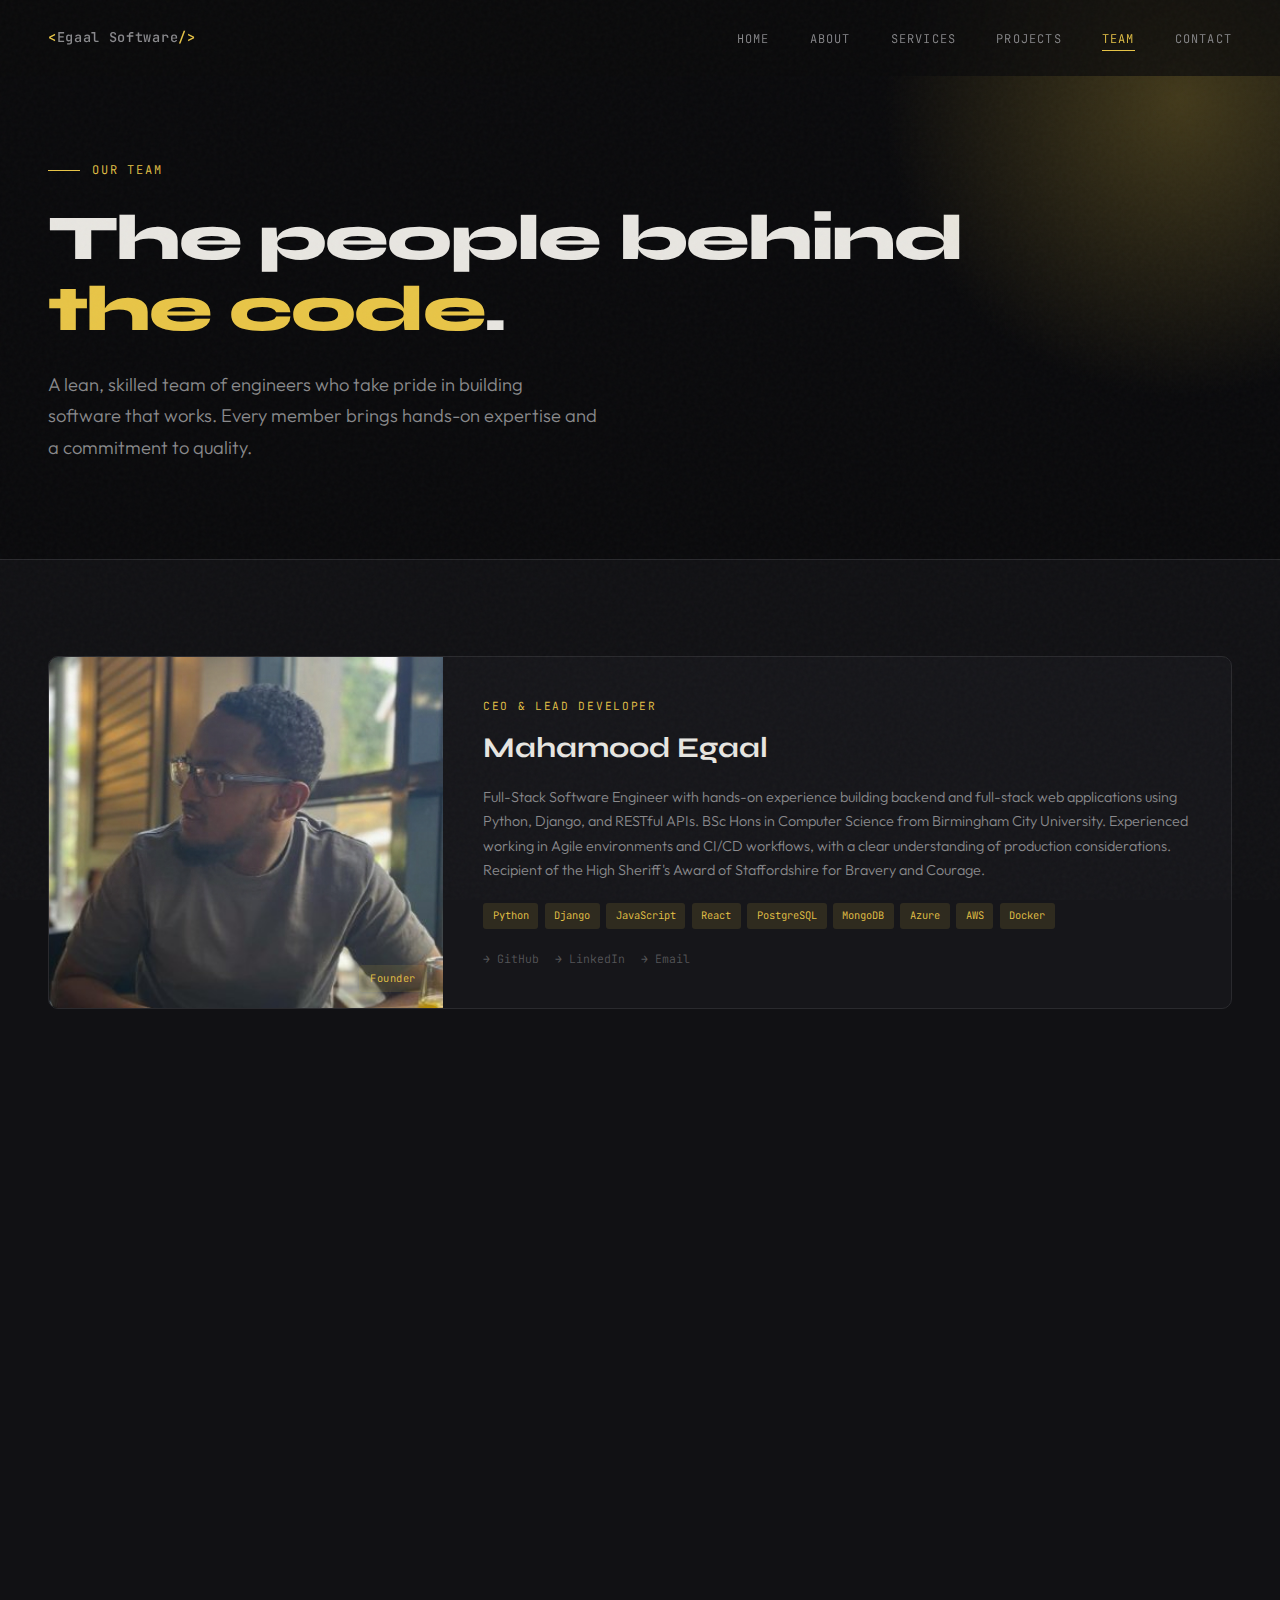
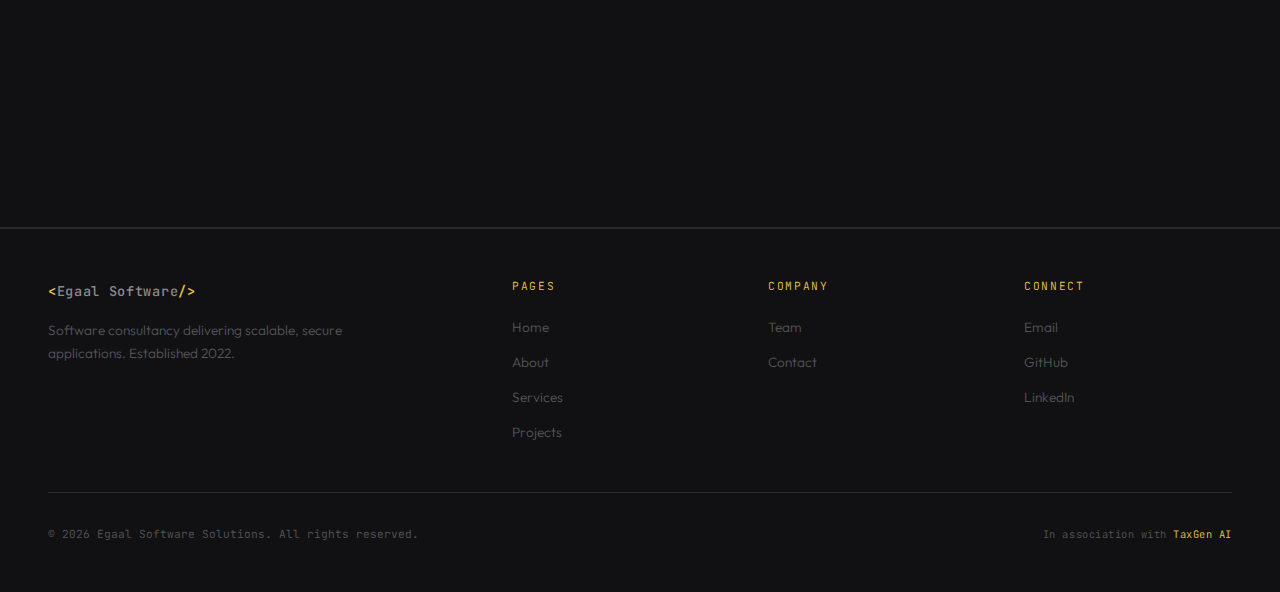
<file: team.html>
<!DOCTYPE html>
<html lang="en">
<head>
    <meta charset="UTF-8">
    <meta name="viewport" content="width=device-width, initial-scale=1.0">
    <title>Team — Egaal Software Solutions</title>
    <link rel="icon" type="image/svg+xml" href="favicon.svg">
    <link rel="preconnect" href="https://fonts.googleapis.com">
    <link href="https://fonts.googleapis.com/css2?family=Syne:wght@400;600;700;800&family=JetBrains+Mono:wght@300;400;500&family=Outfit:wght@300;400;500;600&display=swap" rel="stylesheet">
    <link rel="stylesheet" href="style.css">
    <style>
        .team-grid {
            display: grid;
            grid-template-columns: repeat(3, 1fr);
            gap: 2rem;
        }

        .team-card {
            background: var(--bg-card);
            border: 1px solid var(--border);
            border-radius: 10px;
            overflow: hidden;
            transition: all 0.4s;
        }

        .team-card:hover {
            border-color: var(--accent);
            transform: translateY(-4px);
            box-shadow: 0 16px 50px rgba(0,0,0,0.3);
        }

        .team-card.featured {
            grid-column: span 3;
            display: grid;
            grid-template-columns: 1fr 2fr;
        }

        .team-avatar {
            height: 280px;
            background: var(--bg-elevated);
            display: flex;
            align-items: center;
            justify-content: center;
            position: relative;
            overflow: hidden;
        }

        .team-avatar img {
            width: 100%;
            height: 100%;
            object-fit: cover;
            object-position: center top;
        }

        .team-card.featured .team-avatar {
            height: 100%;
            min-height: 350px;
        }

        .avatar-initials {
            font-family: var(--font-display);
            font-size: 4rem;
            font-weight: 800;
            color: var(--accent);
            opacity: 0.15;
        }

        .team-card.featured .avatar-initials {
            font-size: 6rem;
        }

        .team-avatar-icon {
            position: absolute;
            bottom: 1rem;
            right: 1rem;
            font-family: var(--font-mono);
            font-size: 0.65rem;
            color: var(--accent);
            background: var(--accent-dim);
            padding: 0.3rem 0.7rem;
            border-radius: 4px;
            letter-spacing: 0.05em;
        }

        .team-info {
            padding: 2rem;
        }

        .team-card.featured .team-info {
            padding: 2.5rem;
            display: flex;
            flex-direction: column;
            justify-content: center;
        }

        .team-role {
            font-family: var(--font-mono);
            font-size: 0.7rem;
            color: var(--accent);
            letter-spacing: 0.15em;
            text-transform: uppercase;
            margin-bottom: 0.5rem;
        }

        .team-name {
            font-family: var(--font-display);
            font-size: 1.3rem;
            font-weight: 700;
            margin-bottom: 0.75rem;
        }

        .team-card.featured .team-name {
            font-size: 1.8rem;
        }

        .team-bio {
            font-size: 0.9rem;
            color: var(--text-dim);
            line-height: 1.7;
            margin-bottom: 1.25rem;
        }

        .team-links {
            display: flex;
            gap: 1rem;
        }

        .team-links a {
            font-family: var(--font-mono);
            font-size: 0.72rem;
            color: var(--text-muted);
            text-decoration: none;
            transition: color 0.3s;
            display: flex;
            align-items: center;
            gap: 0.3rem;
        }

        .team-links a:hover { color: var(--accent); }

        .team-skills {
            display: flex;
            flex-wrap: wrap;
            gap: 0.4rem;
            margin-bottom: 1.25rem;
        }

        .team-skills span {
            font-family: var(--font-mono);
            font-size: 0.65rem;
            padding: 0.25rem 0.6rem;
            background: var(--accent-dim);
            color: var(--accent);
            border-radius: 3px;
        }

        /* Join card */
        .join-card {
            background: var(--bg-card);
            border: 1px dashed var(--border);
            border-radius: 10px;
            display: flex;
            flex-direction: column;
            align-items: center;
            justify-content: center;
            padding: 3rem 2rem;
            text-align: center;
            transition: all 0.3s;
            min-height: 400px;
        }

        .join-card:hover {
            border-color: var(--accent);
        }

        .join-icon {
            font-size: 2.5rem;
            color: var(--accent);
            opacity: 0.4;
            margin-bottom: 1.5rem;
        }

        .join-card h3 {
            font-family: var(--font-display);
            font-size: 1.2rem;
            font-weight: 700;
            margin-bottom: 0.75rem;
        }

        .join-card p {
            font-size: 0.88rem;
            color: var(--text-dim);
            margin-bottom: 1.5rem;
            max-width: 250px;
        }

        @media (max-width: 900px) {
            .team-grid { grid-template-columns: 1fr; }
            .team-card.featured {
                grid-column: span 1;
                grid-template-columns: 1fr;
            }
            .team-card.featured .team-avatar { min-height: 250px; }
        }
    </style>
</head>
<body>

<nav id="navbar">
    <a href="index.html" class="logo">&lt;<span>Egaal Software</span>/&gt;</a>
    <ul class="nav-links" id="navLinks">
        <li><a href="index.html">Home</a></li>
        <li><a href="about.html">About</a></li>
        <li><a href="services.html">Services</a></li>
        <li><a href="projects.html">Projects</a></li>
        <li><a href="team.html" class="active">Team</a></li>
        <li><a href="contact.html">Contact</a></li>
    </ul>
    <button class="hamburger" id="hamburger" aria-label="Toggle menu">
        <span></span><span></span><span></span>
    </button>
</nav>
<div class="nav-overlay" id="navOverlay"></div>

<!-- PAGE HERO -->
<section class="page-hero">
    <div class="page-hero-tag">Our Team</div>
    <h1>The people behind<br><span class="highlight">the code</span>.</h1>
    <p>A lean, skilled team of engineers who take pride in building software that works. Every member brings hands-on expertise and a commitment to quality.</p>
</section>

<!-- TEAM -->
<section style="background: var(--bg-elevated); border-top: 1px solid var(--border); border-bottom: 1px solid var(--border);">
    <div class="team-grid">
        <!-- CEO / Lead Dev - Featured -->
        <div class="team-card featured reveal">
            <div class="team-avatar">
                <img src="mahamood.jpg" alt="Mahamood Egaal">
                <div class="team-avatar-icon">Founder</div>
            </div>
            <div class="team-info">
                <div class="team-role">CEO & Lead Developer</div>
                <h3 class="team-name">Mahamood Egaal</h3>
                <p class="team-bio">Full-Stack Software Engineer with hands-on experience building backend and full-stack web applications using Python, Django, and RESTful APIs. BSc Hons in Computer Science from Birmingham City University. Experienced working in Agile environments and CI/CD workflows, with a clear understanding of production considerations. Recipient of the High Sheriff's Award of Staffordshire for Bravery and Courage.</p>
                <div class="team-skills">
                    <span>Python</span>
                    <span>Django</span>
                    <span>JavaScript</span>
                    <span>React</span>
                    <span>PostgreSQL</span>
                    <span>MongoDB</span>
                    <span>Azure</span>
                    <span>AWS</span>
                    <span>Docker</span>
                </div>
                <div class="team-links">
                    <a href="https://github.com/MEgaal02">→ GitHub</a>
                    <a href="https://linkedin.com/in/mahmoodegaal">→ LinkedIn</a>
                    <a href="mailto:egaalsoftwaresolutions@builtbyegaal.com">→ Email</a>
                </div>
            </div>
        </div>

        <!-- COO -->
        <div class="team-card reveal">
            <div class="team-avatar">
                <img src="leban.jpg" alt="Leban Hirsi">
            </div>
            <div class="team-info">
                <div class="team-role">Chief Operations Officer</div>
                <h3 class="team-name">Leban Hirsi</h3>
                <p class="team-bio">Medical doctor turned operations leader, bringing deep domain expertise in healthcare systems and clinical workflows. Leban bridges the gap between technical delivery and real-world operational needs, ensuring our solutions are grounded in practical, industry-relevant outcomes.</p>
                <div class="team-skills">
                    <span>Operations</span>
                    <span>Healthcare</span>
                    <span>Strategy</span>
                    <span>Client Relations</span>
                </div>
            </div>
        </div>

        <!-- Frontend Dev & Designer -->
        <div class="team-card reveal">
            <div class="team-avatar">
                <div class="avatar-initials">OA</div>
            </div>
            <div class="team-info">
                <div class="team-role">Frontend Developer & Designer</div>
                <h3 class="team-name">Osman Abudo</h3>
                <p class="team-bio">Creative frontend developer with a sharp eye for design and user experience. Osman crafts responsive, visually striking interfaces that bring our applications to life across every device and screen size.</p>
                <div class="team-skills">
                    <span>React</span>
                    <span>JavaScript</span>
                    <span>HTML/CSS</span>
                    <span>Tailwind</span>
                    <span>Figma</span>
                    <span>UI/UX</span>
                </div>
            </div>
        </div>

        <!-- Join CTA -->
        <div class="join-card reveal">
            <div class="join-icon">+</div>
            <h3>Join Our Team</h3>
            <p>We're always looking for talented developers who share our passion for clean code and great products.</p>
            <a href="contact.html" class="btn-secondary" style="font-size: 0.75rem; padding: 0.75rem 1.5rem;">GET IN TOUCH</a>
        </div>
    </div>
</section>

<!-- FOOTER -->
<footer>
    <div class="footer-grid">
        <div class="footer-brand">
            <a href="index.html" class="logo">&lt;<span>Egaal Software</span>/&gt;</a>
            <p>Software consultancy delivering scalable, secure applications. Established 2022.</p>
        </div>
        <div>
            <div class="footer-heading">Pages</div>
            <div class="footer-links">
                <a href="index.html">Home</a>
                <a href="about.html">About</a>
                <a href="services.html">Services</a>
                <a href="projects.html">Projects</a>
            </div>
        </div>
        <div>
            <div class="footer-heading">Company</div>
            <div class="footer-links">
                <a href="team.html">Team</a>
                <a href="contact.html">Contact</a>
            </div>
        </div>
        <div>
            <div class="footer-heading">Connect</div>
            <div class="footer-links">
                <a href="mailto:egaalsoftwaresolutions@builtbyegaal.com">Email</a>
                <a href="https://github.com/MEgaal02">GitHub</a>
                <a href="https://linkedin.com/in/mahmoodegaal">LinkedIn</a>
            </div>
        </div>
    </div>
    <div class="footer-bottom">
        <div class="footer-text">© 2026 Egaal Software Solutions. All rights reserved.</div>
        <div class="footer-association">In association with <span>TaxGen AI</span></div>
    </div>
</footer>

<script src="main.js"></script>
</body>
</html>
</file>
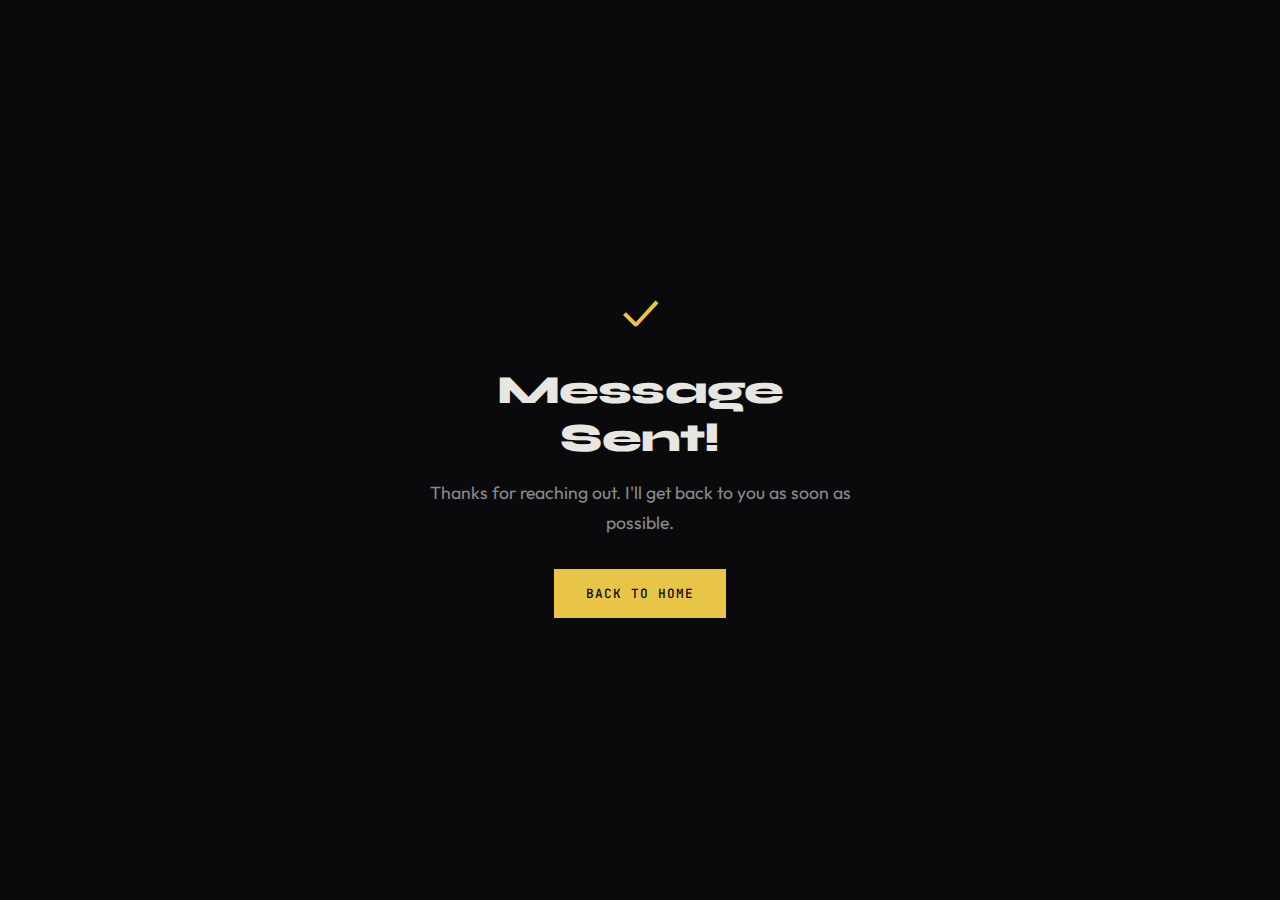
<file: thank-you.html>
<!DOCTYPE html>
<html lang="en">
<head>
    <meta charset="UTF-8">
    <meta name="viewport" content="width=device-width, initial-scale=1.0">
    <title>Thank You — Mahamood Egaal</title>
    <link href="https://fonts.googleapis.com/css2?family=Syne:wght@400;600;700;800&family=JetBrains+Mono:wght@300;400;500&family=Outfit:wght@300;400;500;600&display=swap" rel="stylesheet">
    <style>
        :root {
            --bg: #0a0a0c;
            --accent: #e8c547;
            --text: #e8e6e1;
            --text-dim: #8a8a8d;
            --border: #2a2a2e;
        }
        * { margin: 0; padding: 0; box-sizing: border-box; }
        body {
            background: var(--bg);
            color: var(--text);
            font-family: 'Outfit', sans-serif;
            min-height: 100vh;
            display: flex;
            align-items: center;
            justify-content: center;
            text-align: center;
        }
        .container {
            max-width: 500px;
            padding: 2rem;
            animation: fadeIn 0.8s ease;
        }
        .check {
            font-size: 3rem;
            margin-bottom: 1.5rem;
            color: var(--accent);
        }
        h1 {
            font-family: 'Syne', sans-serif;
            font-size: 2.5rem;
            font-weight: 800;
            margin-bottom: 1rem;
            letter-spacing: -0.02em;
        }
        p {
            color: var(--text-dim);
            font-size: 1.1rem;
            margin-bottom: 2rem;
            line-height: 1.7;
        }
        a {
            font-family: 'JetBrains Mono', monospace;
            font-size: 0.8rem;
            letter-spacing: 0.08em;
            padding: 1rem 2rem;
            background: var(--accent);
            color: var(--bg);
            text-decoration: none;
            font-weight: 500;
            transition: all 0.3s;
            display: inline-block;
        }
        a:hover {
            transform: translateY(-2px);
            box-shadow: 0 8px 30px rgba(232, 197, 71, 0.25);
        }
        @keyframes fadeIn {
            from { opacity: 0; transform: translateY(20px); }
            to { opacity: 1; transform: translateY(0); }
        }
    </style>
</head>
<body>
    <div class="container">
        <div class="check">✓</div>
        <h1>Message Sent!</h1>
        <p>Thanks for reaching out. I'll get back to you as soon as possible.</p>
        <a href="/">BACK TO HOME</a>
    </div>
</body>
</html>
</file>
<file: style.css>
:root {
    --bg: #0a0a0c;
    --bg-elevated: #111114;
    --bg-card: #16161a;
    --accent: #e8c547;
    --accent-dim: rgba(232, 197, 71, 0.12);
    --accent-glow: rgba(232, 197, 71, 0.25);
    --text: #e8e6e1;
    --text-dim: #8a8a8d;
    --text-muted: #555558;
    --border: #2a2a2e;
    --success: #4ade80;
    --font-display: 'Syne', sans-serif;
    --font-mono: 'JetBrains Mono', monospace;
    --font-body: 'Outfit', sans-serif;
}

* { margin: 0; padding: 0; box-sizing: border-box; }

html {
    scroll-behavior: smooth;
    scrollbar-width: thin;
    scrollbar-color: var(--accent) var(--bg);
}

body {
    background: var(--bg);
    color: var(--text);
    font-family: var(--font-body);
    font-weight: 300;
    line-height: 1.7;
    overflow-x: hidden;
}

::selection {
    background: var(--accent);
    color: var(--bg);
}

/* ─── NAV ─── */
nav {
    position: fixed;
    top: 0;
    width: 100%;
    z-index: 100;
    padding: 1.5rem 3rem;
    display: flex;
    justify-content: space-between;
    align-items: center;
    backdrop-filter: blur(20px);
    background: rgba(10, 10, 12, 0.7);
    border-bottom: 1px solid transparent;
    transition: border-color 0.3s;
}

nav.scrolled { border-bottom-color: var(--border); }

.logo {
    font-family: var(--font-mono);
    font-size: 0.85rem;
    font-weight: 500;
    color: var(--accent);
    letter-spacing: 0.05em;
    text-decoration: none;
}

.logo span { color: var(--text-dim); }

.nav-links {
    display: flex;
    gap: 2.5rem;
    list-style: none;
}

.nav-links a {
    font-family: var(--font-mono);
    font-size: 0.75rem;
    color: var(--text-dim);
    text-decoration: none;
    letter-spacing: 0.1em;
    text-transform: uppercase;
    transition: color 0.3s;
    position: relative;
}

.nav-links a::after {
    content: '';
    position: absolute;
    bottom: -4px;
    left: 0;
    width: 0;
    height: 1px;
    background: var(--accent);
    transition: width 0.3s;
}

.nav-links a:hover { color: var(--accent); }
.nav-links a:hover::after { width: 100%; }
.nav-links a.active { color: var(--accent); }
.nav-links a.active::after { width: 100%; }

/* ─── HAMBURGER ─── */
.hamburger {
    display: none;
    flex-direction: column;
    justify-content: center;
    gap: 5px;
    background: none;
    border: none;
    cursor: pointer;
    padding: 6px;
    z-index: 200;
}

.hamburger span {
    display: block;
    width: 24px;
    height: 2px;
    background: var(--text);
    border-radius: 2px;
    transition: all 0.3s ease;
    transform-origin: center;
}

.hamburger.active span:nth-child(1) {
    transform: rotate(45deg) translate(5px, 5px);
}

.hamburger.active span:nth-child(2) {
    opacity: 0;
}

.hamburger.active span:nth-child(3) {
    transform: rotate(-45deg) translate(5px, -5px);
}

/* ─── MOBILE OVERLAY ─── */
.nav-overlay {
    display: none;
    position: fixed;
    inset: 0;
    background: rgba(10, 10, 12, 0.6);
    backdrop-filter: blur(4px);
    z-index: 90;
    opacity: 0;
    transition: opacity 0.3s;
    pointer-events: none;
}

.nav-overlay.active {
    opacity: 1;
    pointer-events: auto;
}

/* ─── BUTTONS ─── */
.btn-primary {
    font-family: var(--font-mono);
    font-size: 0.8rem;
    letter-spacing: 0.08em;
    padding: 1rem 2rem;
    background: var(--accent);
    color: var(--bg);
    border: none;
    cursor: pointer;
    text-decoration: none;
    font-weight: 500;
    transition: all 0.3s;
    display: inline-block;
}

.btn-primary:hover {
    transform: translateY(-2px);
    box-shadow: 0 8px 30px var(--accent-glow);
}

.btn-secondary {
    font-family: var(--font-mono);
    font-size: 0.8rem;
    letter-spacing: 0.08em;
    padding: 1rem 2rem;
    background: transparent;
    color: var(--text);
    border: 1px solid var(--border);
    cursor: pointer;
    text-decoration: none;
    font-weight: 400;
    transition: all 0.3s;
    display: inline-block;
}

.btn-secondary:hover {
    border-color: var(--accent);
    color: var(--accent);
}

/* ─── SECTIONS ─── */
section {
    padding: 6rem 3rem;
}

.section-header {
    margin-bottom: 4rem;
}

.section-label {
    font-family: var(--font-mono);
    font-size: 0.7rem;
    color: var(--accent);
    letter-spacing: 0.2em;
    text-transform: uppercase;
    margin-bottom: 1rem;
    display: flex;
    align-items: center;
    gap: 0.75rem;
}

.section-label::before {
    content: '';
    width: 1.5rem;
    height: 1px;
    background: var(--accent);
}

.section-title {
    font-family: var(--font-display);
    font-size: clamp(2rem, 3.5vw, 3rem);
    font-weight: 700;
    letter-spacing: -0.02em;
}

.section-subtitle {
    font-size: 1.1rem;
    color: var(--text-dim);
    max-width: 600px;
    margin-top: 1rem;
}

/* ─── PAGE HERO ─── */
.page-hero {
    min-height: 50vh;
    display: flex;
    flex-direction: column;
    justify-content: center;
    padding: 10rem 3rem 4rem;
    position: relative;
}

.page-hero::before {
    content: '';
    position: absolute;
    top: -200px;
    right: -200px;
    width: 600px;
    height: 600px;
    background: radial-gradient(circle, var(--accent-glow) 0%, transparent 70%);
    pointer-events: none;
    animation: pulse 6s ease-in-out infinite;
}

@keyframes pulse {
    0%, 100% { opacity: 0.3; transform: scale(1); }
    50% { opacity: 0.6; transform: scale(1.1); }
}

.page-hero-tag {
    font-family: var(--font-mono);
    font-size: 0.75rem;
    color: var(--accent);
    letter-spacing: 0.15em;
    text-transform: uppercase;
    margin-bottom: 1.5rem;
    display: flex;
    align-items: center;
    gap: 0.75rem;
}

.page-hero-tag::before {
    content: '';
    width: 2rem;
    height: 1px;
    background: var(--accent);
}

.page-hero h1 {
    font-family: var(--font-display);
    font-size: clamp(2.5rem, 5vw, 4.5rem);
    font-weight: 800;
    line-height: 1.1;
    letter-spacing: -0.03em;
    margin-bottom: 1.5rem;
}

.page-hero h1 .highlight {
    color: var(--accent);
}

.page-hero p {
    font-size: 1.15rem;
    color: var(--text-dim);
    max-width: 550px;
    margin-bottom: 2rem;
}

/* ─── CARDS ─── */
.card {
    background: var(--bg-card);
    border: 1px solid var(--border);
    padding: 2rem;
    border-radius: 8px;
    transition: all 0.3s;
}

.card:hover {
    border-color: var(--accent-dim);
    transform: translateY(-3px);
    box-shadow: 0 12px 40px rgba(0,0,0,0.3);
}

/* ─── STAT CARDS ─── */
.stats-grid {
    display: grid;
    grid-template-columns: repeat(4, 1fr);
    gap: 1.5rem;
}

.stat-card {
    background: var(--bg-card);
    border: 1px solid var(--border);
    padding: 1.75rem;
    border-radius: 8px;
    transition: all 0.3s;
    text-align: center;
}

.stat-card:hover {
    border-color: var(--accent);
    transform: translateY(-3px);
    box-shadow: 0 12px 40px rgba(0,0,0,0.3);
}

.stat-number {
    font-family: var(--font-display);
    font-size: 2.25rem;
    font-weight: 800;
    color: var(--accent);
    line-height: 1;
    margin-bottom: 0.5rem;
}

.stat-label {
    font-family: var(--font-mono);
    font-size: 0.7rem;
    color: var(--text-muted);
    letter-spacing: 0.1em;
    text-transform: uppercase;
}

/* ─── PROJECT CARDS ─── */
.projects-grid {
    display: grid;
    grid-template-columns: 1fr 1fr;
    gap: 2rem;
}

.project-card {
    background: var(--bg);
    border: 1px solid var(--border);
    border-radius: 10px;
    overflow: hidden;
    transition: all 0.4s;
}

.project-card:hover {
    border-color: var(--accent);
    transform: translateY(-4px);
    box-shadow: 0 20px 60px rgba(0,0,0,0.4);
}

.project-preview {
    height: 220px;
    position: relative;
    overflow: hidden;
    cursor: pointer;
    background: #0a0a0c;
}

.project-preview video {
    width: 100%;
    height: 100%;
    object-fit: cover;
    transition: transform 0.4s;
}

.project-card:hover .project-preview video {
    transform: scale(1.03);
}

.project-preview .play-indicator {
    position: absolute;
    top: 50%;
    left: 50%;
    transform: translate(-50%, -50%);
    width: 56px;
    height: 56px;
    background: rgba(0, 0, 0, 0.6);
    border: 2px solid var(--accent);
    border-radius: 50%;
    display: flex;
    align-items: center;
    justify-content: center;
    transition: all 0.3s;
    pointer-events: none;
    z-index: 2;
}

.project-preview .play-indicator::after {
    content: '';
    display: block;
    width: 0;
    height: 0;
    border-style: solid;
    border-width: 8px 0 8px 14px;
    border-color: transparent transparent transparent var(--accent);
    margin-left: 3px;
}

.project-card:hover .play-indicator {
    opacity: 0;
}

.project-preview-bg {
    display: none;
}

.project-status {
    position: absolute;
    top: 1rem;
    right: 1rem;
    font-family: var(--font-mono);
    font-size: 0.65rem;
    padding: 0.3rem 0.7rem;
    border-radius: 20px;
    letter-spacing: 0.05em;
    text-transform: uppercase;
}

.status-live {
    background: rgba(74, 222, 128, 0.15);
    color: var(--success);
    border: 1px solid rgba(74, 222, 128, 0.3);
}

.project-info {
    padding: 1.75rem;
}

.project-title {
    font-family: var(--font-display);
    font-size: 1.3rem;
    font-weight: 700;
    margin-bottom: 0.5rem;
}

.project-desc {
    font-size: 0.9rem;
    color: var(--text-dim);
    margin-bottom: 1.25rem;
    line-height: 1.6;
}

.project-tech {
    display: flex;
    flex-wrap: wrap;
    gap: 0.4rem;
    margin-bottom: 1.25rem;
}

.project-tech span {
    font-family: var(--font-mono);
    font-size: 0.65rem;
    padding: 0.25rem 0.6rem;
    background: var(--bg-elevated);
    color: var(--text-muted);
    border: 1px solid var(--border);
    border-radius: 3px;
}

.project-links {
    display: flex;
    gap: 1rem;
}

.project-links a {
    font-family: var(--font-mono);
    font-size: 0.72rem;
    color: var(--accent);
    text-decoration: none;
    display: flex;
    align-items: center;
    gap: 0.4rem;
    transition: opacity 0.3s;
}

.project-links a:hover { opacity: 0.7; }

/* ─── VIDEO MODAL ─── */
.video-modal {
    display: none;
    position: fixed;
    inset: 0;
    z-index: 1000;
    background: rgba(0, 0, 0, 0.95);
    backdrop-filter: blur(10px);
    align-items: center;
    justify-content: center;
    flex-direction: column;
    padding: 2rem;
}

.video-modal.active {
    display: flex;
}

.video-modal-content {
    position: relative;
    width: 90%;
    max-width: 960px;
}

.video-modal-content video {
    width: 100%;
    border-radius: 8px;
    box-shadow: 0 20px 80px rgba(0, 0, 0, 0.6);
    background: #000;
}

.video-modal-close {
    position: absolute;
    top: -3rem;
    right: 0;
    font-family: var(--font-mono);
    font-size: 1.5rem;
    color: var(--text);
    background: none;
    border: none;
    cursor: pointer;
    width: 44px;
    height: 44px;
    display: flex;
    align-items: center;
    justify-content: center;
    border-radius: 50%;
    transition: all 0.3s;
    z-index: 1001;
}

.video-modal-close:hover {
    background: rgba(255, 255, 255, 0.1);
    color: var(--accent);
}

/* ─── SKILL TAGS ─── */
.skill-tags {
    display: flex;
    flex-wrap: wrap;
    gap: 0.5rem;
}

.skill-tag {
    font-family: var(--font-mono);
    font-size: 0.7rem;
    padding: 0.35rem 0.75rem;
    background: var(--accent-dim);
    color: var(--accent);
    border-radius: 4px;
    letter-spacing: 0.03em;
}

/* ─── TIMELINE ─── */
.timeline {
    position: relative;
    max-width: 700px;
}

.timeline::before {
    content: '';
    position: absolute;
    left: 0;
    top: 0;
    bottom: 0;
    width: 1px;
    background: var(--border);
}

.timeline-item {
    padding-left: 2.5rem;
    margin-bottom: 3rem;
    position: relative;
}

.timeline-item::before {
    content: '';
    position: absolute;
    left: -4px;
    top: 6px;
    width: 9px;
    height: 9px;
    border-radius: 50%;
    background: var(--accent);
    box-shadow: 0 0 12px var(--accent-glow);
}

.timeline-date {
    font-family: var(--font-mono);
    font-size: 0.72rem;
    color: var(--accent);
    letter-spacing: 0.1em;
    margin-bottom: 0.5rem;
}

.timeline-role {
    font-family: var(--font-display);
    font-size: 1.3rem;
    font-weight: 700;
    margin-bottom: 0.25rem;
}

.timeline-company {
    font-size: 0.95rem;
    color: var(--text-dim);
    margin-bottom: 0.75rem;
}

.timeline-desc {
    font-size: 0.9rem;
    color: var(--text-muted);
    line-height: 1.7;
}

/* ─── FORM ─── */
.form-group {
    display: flex;
    flex-direction: column;
    gap: 0.4rem;
}

.form-group label {
    font-family: var(--font-mono);
    font-size: 0.7rem;
    color: var(--text-muted);
    letter-spacing: 0.1em;
    text-transform: uppercase;
}

.form-group input,
.form-group textarea {
    font-family: var(--font-body);
    font-size: 0.95rem;
    padding: 0.85rem 1rem;
    background: var(--bg);
    border: 1px solid var(--border);
    border-radius: 6px;
    color: var(--text);
    outline: none;
    transition: border-color 0.3s;
}

.form-group input:focus,
.form-group textarea:focus {
    border-color: var(--accent);
}

.form-group textarea {
    min-height: 120px;
    resize: vertical;
}

/* ─── FOOTER ─── */
footer {
    padding: 3rem;
    border-top: 1px solid var(--border);
    background: var(--bg-elevated);
}

.footer-grid {
    display: grid;
    grid-template-columns: 2fr 1fr 1fr 1fr;
    gap: 3rem;
    margin-bottom: 3rem;
}

.footer-brand {
    max-width: 300px;
}

.footer-brand .logo {
    margin-bottom: 1rem;
    display: inline-block;
}

.footer-brand p {
    font-size: 0.85rem;
    color: var(--text-muted);
    line-height: 1.7;
}

.footer-heading {
    font-family: var(--font-mono);
    font-size: 0.7rem;
    color: var(--accent);
    letter-spacing: 0.15em;
    text-transform: uppercase;
    margin-bottom: 1.25rem;
}

.footer-links {
    display: flex;
    flex-direction: column;
    gap: 0.75rem;
}

.footer-links a {
    font-size: 0.85rem;
    color: var(--text-muted);
    text-decoration: none;
    transition: color 0.3s;
}

.footer-links a:hover { color: var(--accent); }

.footer-bottom {
    display: flex;
    justify-content: space-between;
    align-items: center;
    padding-top: 2rem;
    border-top: 1px solid var(--border);
}

.footer-text {
    font-family: var(--font-mono);
    font-size: 0.7rem;
    color: var(--text-muted);
}

.footer-association {
    font-family: var(--font-mono);
    font-size: 0.65rem;
    color: var(--text-muted);
    letter-spacing: 0.05em;
}

.footer-association span {
    color: var(--accent);
}

/* ─── ANIMATIONS ─── */
@keyframes slideUp {
    from { opacity: 0; transform: translateY(30px); }
    to { opacity: 1; transform: translateY(0); }
}

.reveal {
    opacity: 0;
    transform: translateY(30px);
    transition: all 0.8s cubic-bezier(0.16, 1, 0.3, 1);
}

.reveal.visible {
    opacity: 1;
    transform: translateY(0);
}

/* ─── GRAIN OVERLAY ─── */
body::after {
    content: '';
    position: fixed;
    top: 0;
    left: 0;
    width: 100%;
    height: 100%;
    pointer-events: none;
    z-index: 999;
    opacity: 0.03;
    background-image: url("data:image/svg+xml,%3Csvg viewBox='0 0 256 256' xmlns='http://www.w3.org/2000/svg'%3E%3Cfilter id='noise'%3E%3CfeTurbulence type='fractalNoise' baseFrequency='0.9' numOctaves='4' stitchTiles='stitch'/%3E%3C/filter%3E%3Crect width='100%25' height='100%25' filter='url(%23noise)'/%3E%3C/svg%3E");
}

/* ─── RESPONSIVE ─── */
@media (max-width: 900px) {
    nav { padding: 1rem 1.5rem; }
    .nav-links { gap: 1.5rem; }
    section { padding: 4rem 1.5rem; }
    .page-hero { padding: 8rem 1.5rem 3rem; }
    .stats-grid { grid-template-columns: 1fr 1fr; }
    .projects-grid { grid-template-columns: 1fr; }
    .footer-grid { grid-template-columns: 1fr 1fr; gap: 2rem; }
}

@media (max-width: 600px) {
    .hamburger { display: flex; }

    .nav-links {
        display: flex;
        position: fixed;
        top: 0;
        right: -280px;
        width: 280px;
        height: 100vh;
        flex-direction: column;
        background: var(--bg-card);
        border-left: 1px solid var(--border);
        padding: 6rem 2rem 2rem;
        gap: 0;
        z-index: 150;
        transition: right 0.35s cubic-bezier(0.16, 1, 0.3, 1);
        box-shadow: -10px 0 40px rgba(0,0,0,0.5);
    }

    .nav-links.open {
        right: 0;
    }

    .nav-links li {
        list-style: none;
    }

    .nav-links a {
        display: block;
        padding: 1rem 0;
        font-size: 0.85rem;
        border-bottom: 1px solid var(--border);
    }

    .nav-links a::after { display: none; }

    .nav-overlay { display: block; }

    .stats-grid { grid-template-columns: 1fr 1fr; gap: 1rem; }
    .footer-grid { grid-template-columns: 1fr; }
    .footer-bottom { flex-direction: column; gap: 0.75rem; text-align: center; }
}
</file>
